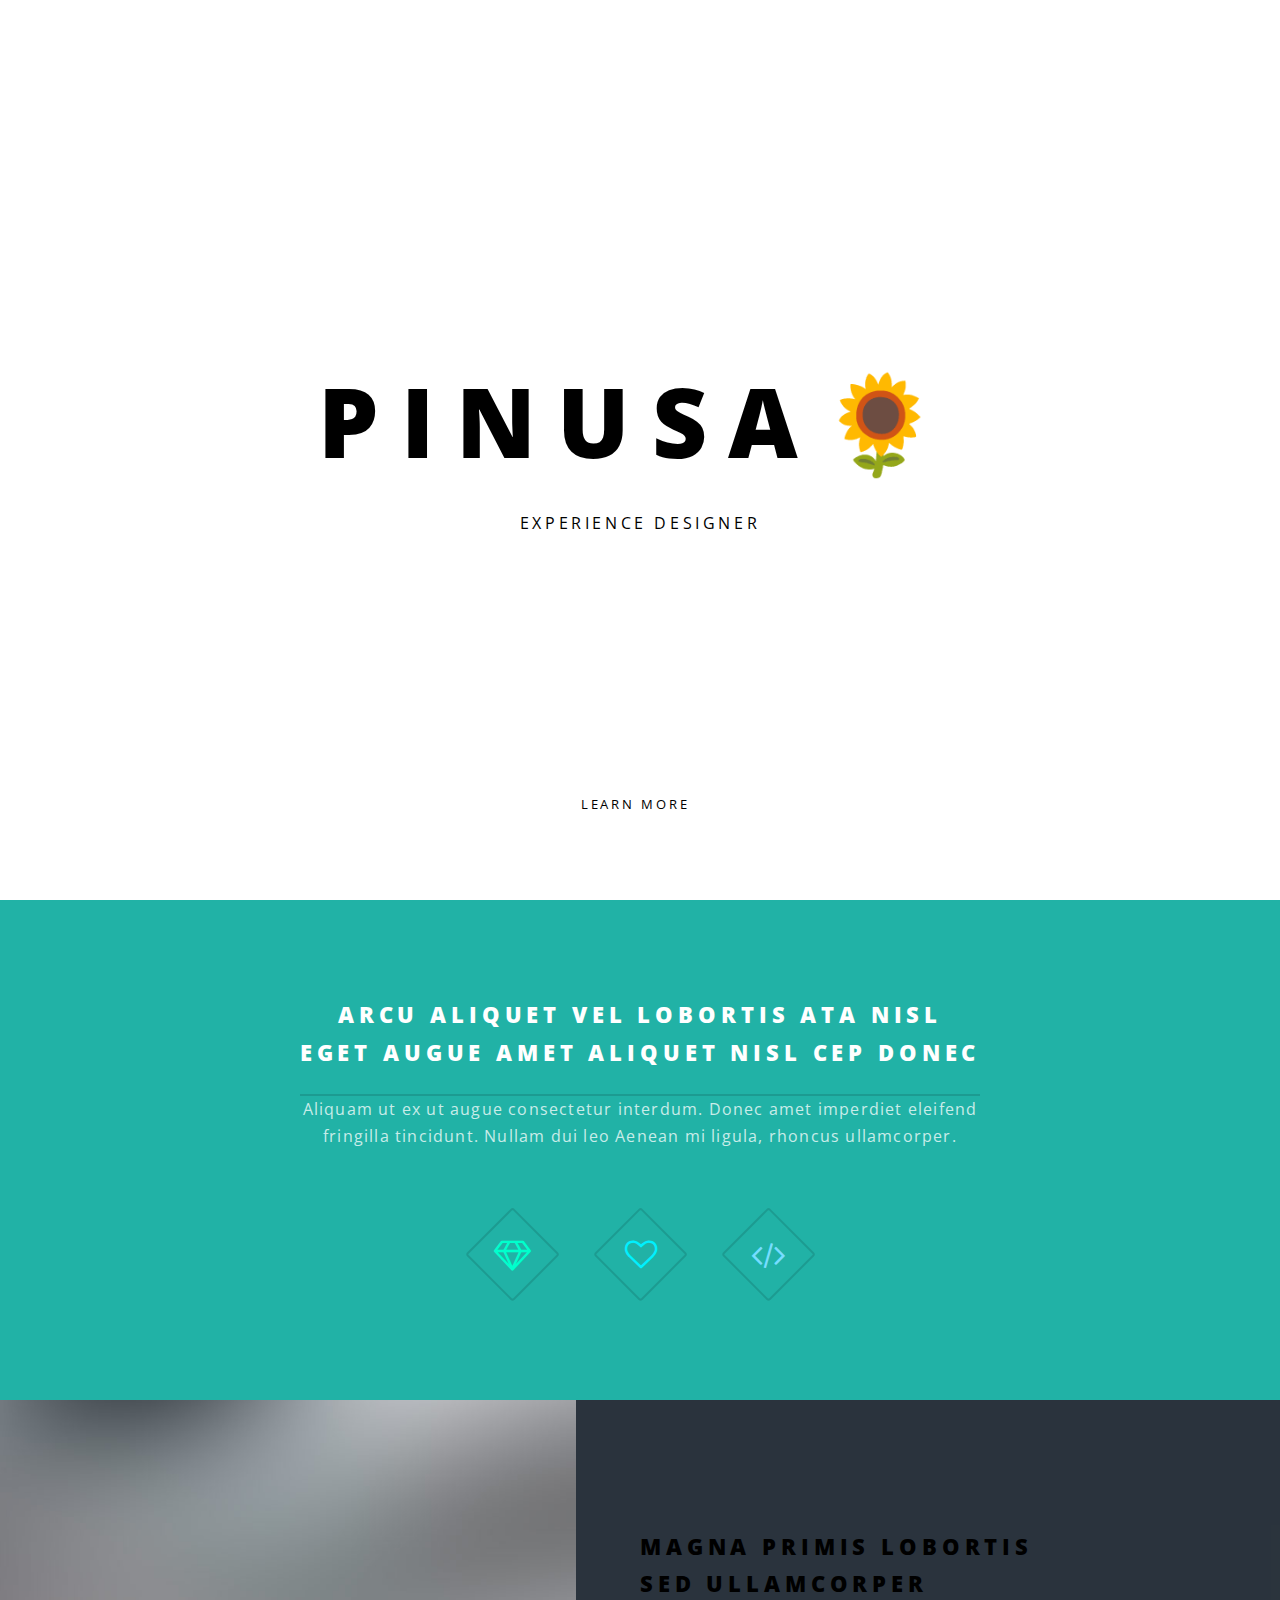
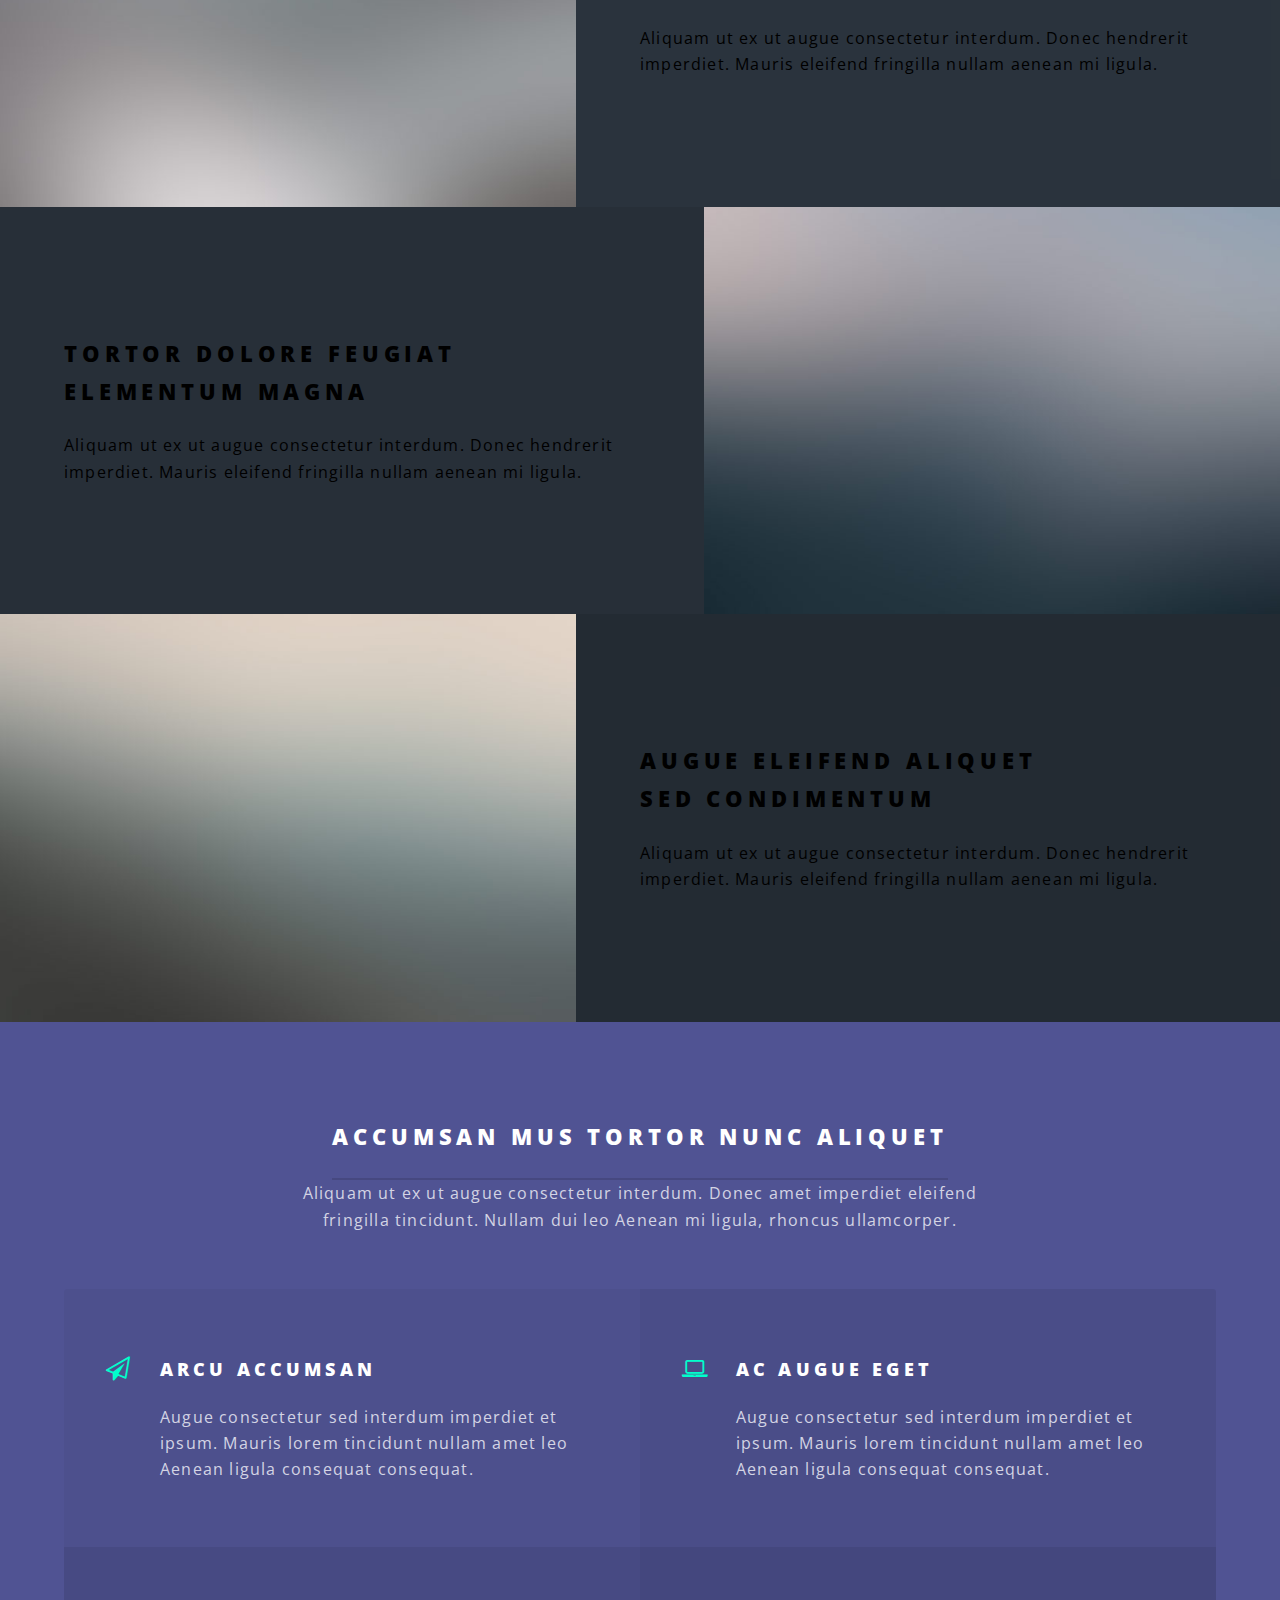
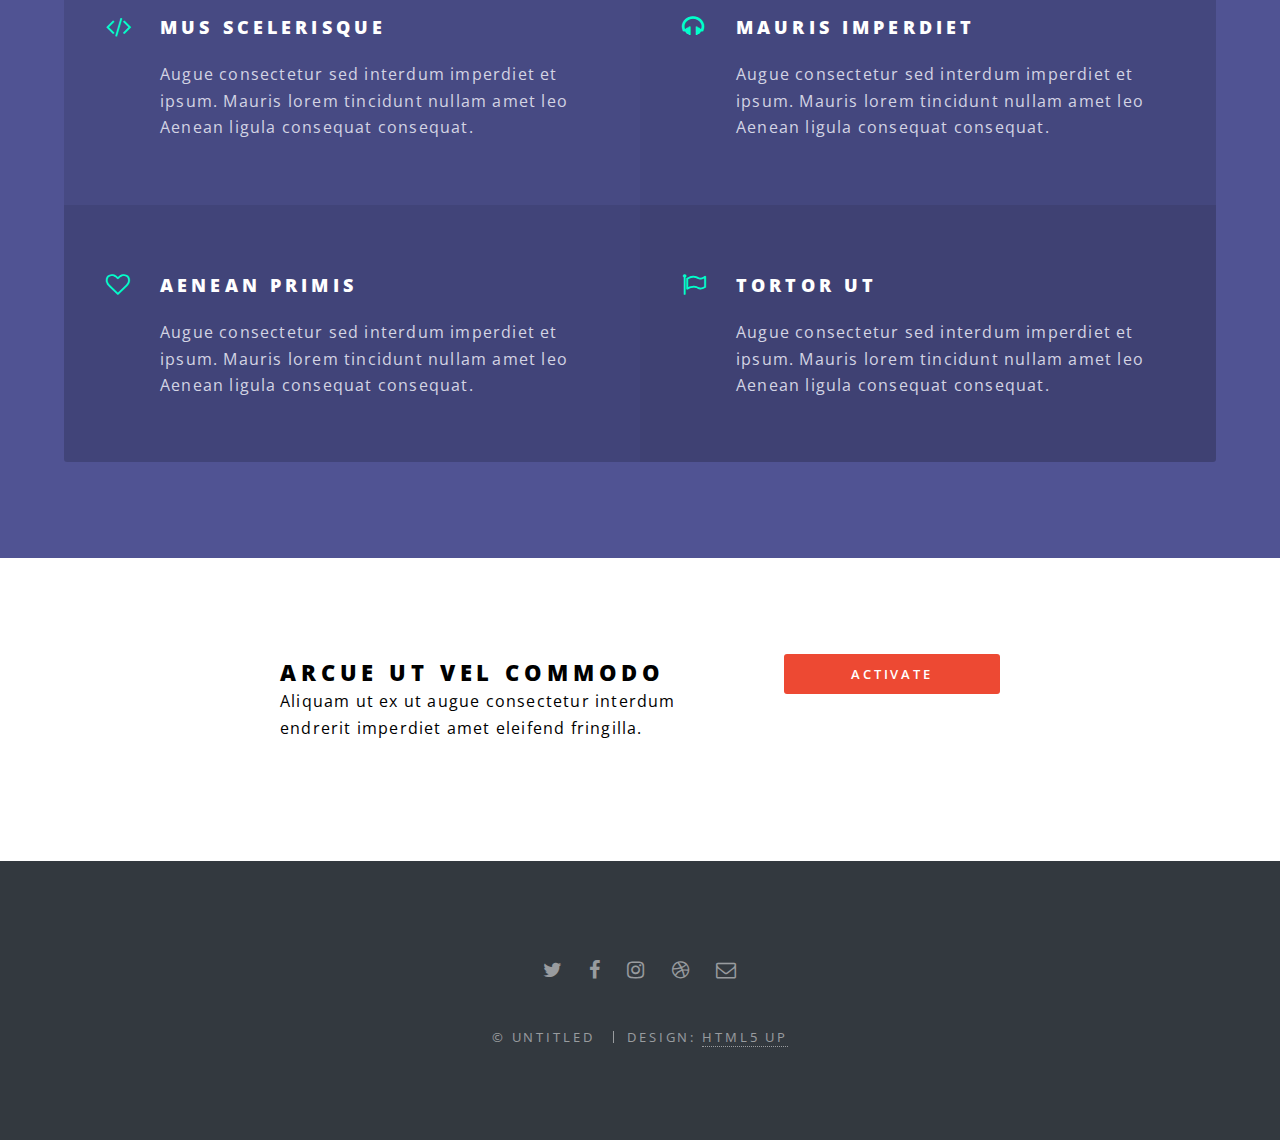
<file: index.html>
<!DOCTYPE html>
<!--
  Spectral by HTML5 UP




  html5up.net | @ajlkn




  Free for personal and commercial use under the CCA 3.0 license (html5up.net/license)
-->
<html>
  <head>
    <title>PINUSA🌻</title>
    <meta charset="utf-8" />
    <meta
      name="viewport"
      content="width=device-width, initial-scale=1, user-scalable=no"
    />
    <link rel="stylesheet" href="assets/css/main.css" />
    <noscript><link rel="stylesheet" href="assets/css/noscript.css"/></noscript>
  </head>
  <body class="landing is-preload">
    <!-- Page Wrapper -->
    <div id="page-wrapper">
      <!-- Header -->
      <header id="header" class="alt">
        <h1><a href="index.html">PINUSA🌻</a></h1>
        <nav id="nav">
          <ul>
            <li class="special">
              <a href="#menu" class="menuToggle"><span>Menu</span></a>
              <div id="menu">
                <ul>
                  <li><a href="index.html">Home</a></li>
                  <li><a href="generic.html">Generic</a></li>
                  <li><a href="elements.html">Elements</a></li>
                  <li><a href="#">Sign Up</a></li>
                  <li><a href="#">Log In</a></li>
                </ul>
              </div>
            </li>
          </ul>
        </nav>
      </header>

      <!-- Banner -->
      <section id="banner">
        <div class="inner">
          <h2>PINUSA🌻</h2>

          <p>Experience Designer<br /></p>
        </div>

        <a href="#one" class="more scrolly">Learn More</a>
      </section>

      <!-- One -->
      <section id="one" class="wrapper style1 special">
        <div class="inner">
          <header class="major">
            <h2>
              Arcu aliquet vel lobortis ata nisl<br />
              eget augue amet aliquet nisl cep donec
            </h2>
            <p>
              Aliquam ut ex ut augue consectetur interdum. Donec amet imperdiet
              eleifend<br />
              fringilla tincidunt. Nullam dui leo Aenean mi ligula, rhoncus
              ullamcorper.
            </p>
          </header>
          <ul class="icons major">
            <li>
              <span class="icon fa-diamond major style1"
                ><span class="label">Lorem</span></span
              >
            </li>
            <li>
              <span class="icon fa-heart-o major style2"
                ><span class="label">Ipsum</span></span
              >
            </li>
            <li>
              <span class="icon fa-code major style3"
                ><span class="label">Dolor</span></span
              >
            </li>
          </ul>
        </div>
      </section>

      <!-- Two -->
      <section id="two" class="wrapper alt style2">
        <section class="spotlight">
          <div class="image"><img src="images/pic01.jpg" alt="" /></div>
          <div class="content">
            <h2>
              Magna primis lobortis<br />
              sed ullamcorper
            </h2>
            <p>
              Aliquam ut ex ut augue consectetur interdum. Donec hendrerit
              imperdiet. Mauris eleifend fringilla nullam aenean mi ligula.
            </p>
          </div>
        </section>
        <section class="spotlight">
          <div class="image"><img src="images/pic02.jpg" alt="" /></div>
          <div class="content">
            <h2>
              Tortor dolore feugiat<br />
              elementum magna
            </h2>
            <p>
              Aliquam ut ex ut augue consectetur interdum. Donec hendrerit
              imperdiet. Mauris eleifend fringilla nullam aenean mi ligula.
            </p>
          </div>
        </section>
        <section class="spotlight">
          <div class="image"><img src="images/pic03.jpg" alt="" /></div>
          <div class="content">
            <h2>
              Augue eleifend aliquet<br />
              sed condimentum
            </h2>
            <p>
              Aliquam ut ex ut augue consectetur interdum. Donec hendrerit
              imperdiet. Mauris eleifend fringilla nullam aenean mi ligula.
            </p>
          </div>
        </section>
      </section>

      <!-- Three -->
      <section id="three" class="wrapper style3 special">
        <div class="inner">
          <header class="major">
            <h2>Accumsan mus tortor nunc aliquet</h2>
            <p>
              Aliquam ut ex ut augue consectetur interdum. Donec amet imperdiet
              eleifend<br />
              fringilla tincidunt. Nullam dui leo Aenean mi ligula, rhoncus
              ullamcorper.
            </p>
          </header>
          <ul class="features">
            <li class="icon fa-paper-plane-o">
              <h3>Arcu accumsan</h3>
              <p>
                Augue consectetur sed interdum imperdiet et ipsum. Mauris lorem
                tincidunt nullam amet leo Aenean ligula consequat consequat.
              </p>
            </li>
            <li class="icon fa-laptop">
              <h3>Ac Augue Eget</h3>
              <p>
                Augue consectetur sed interdum imperdiet et ipsum. Mauris lorem
                tincidunt nullam amet leo Aenean ligula consequat consequat.
              </p>
            </li>
            <li class="icon fa-code">
              <h3>Mus Scelerisque</h3>
              <p>
                Augue consectetur sed interdum imperdiet et ipsum. Mauris lorem
                tincidunt nullam amet leo Aenean ligula consequat consequat.
              </p>
            </li>
            <li class="icon fa-headphones">
              <h3>Mauris Imperdiet</h3>
              <p>
                Augue consectetur sed interdum imperdiet et ipsum. Mauris lorem
                tincidunt nullam amet leo Aenean ligula consequat consequat.
              </p>
            </li>
            <li class="icon fa-heart-o">
              <h3>Aenean Primis</h3>
              <p>
                Augue consectetur sed interdum imperdiet et ipsum. Mauris lorem
                tincidunt nullam amet leo Aenean ligula consequat consequat.
              </p>
            </li>
            <li class="icon fa-flag-o">
              <h3>Tortor Ut</h3>
              <p>
                Augue consectetur sed interdum imperdiet et ipsum. Mauris lorem
                tincidunt nullam amet leo Aenean ligula consequat consequat.
              </p>
            </li>
          </ul>
        </div>
      </section>

      <!-- CTA -->
      <section id="cta" class="wrapper style4">
        <div class="inner">
          <header>
            <h2>Arcue ut vel commodo</h2>
            <p>
              Aliquam ut ex ut augue consectetur interdum endrerit imperdiet
              amet eleifend fringilla.
            </p>
          </header>
          <ul class="actions stacked">
            <li><a href="#" class="button fit primary">Activate</a></li>
            <li><a href="#" class="button fit">Learn More</a></li>
          </ul>
        </div>
      </section>

      <!-- Footer -->
      <footer id="footer">
        <ul class="icons">
          <li>
            <a href="#" class="icon fa-twitter"
              ><span class="label">Twitter</span></a
            >
          </li>
          <li>
            <a href="#" class="icon fa-facebook"
              ><span class="label">Facebook</span></a
            >
          </li>
          <li>
            <a href="#" class="icon fa-instagram"
              ><span class="label">Instagram</span></a
            >
          </li>
          <li>
            <a href="#" class="icon fa-dribbble"
              ><span class="label">Dribbble</span></a
            >
          </li>
          <li>
            <a href="#" class="icon fa-envelope-o"
              ><span class="label">Email</span></a
            >
          </li>
        </ul>
        <ul class="copyright">
          <li>&copy; Untitled</li>
          <li>Design: <a href="http://html5up.net">HTML5 UP</a></li>
        </ul>
      </footer>
    </div>

    <!-- Scripts -->
    <script src="assets/js/jquery.min.js"></script>
    <script src="assets/js/jquery.scrollex.min.js"></script>
    <script src="assets/js/jquery.scrolly.min.js"></script>
    <script src="assets/js/browser.min.js"></script>
    <script src="assets/js/breakpoints.min.js"></script>
    <script src="assets/js/util.js"></script>
    <script src="assets/js/main.js"></script>
  </body>
</html>
</file>
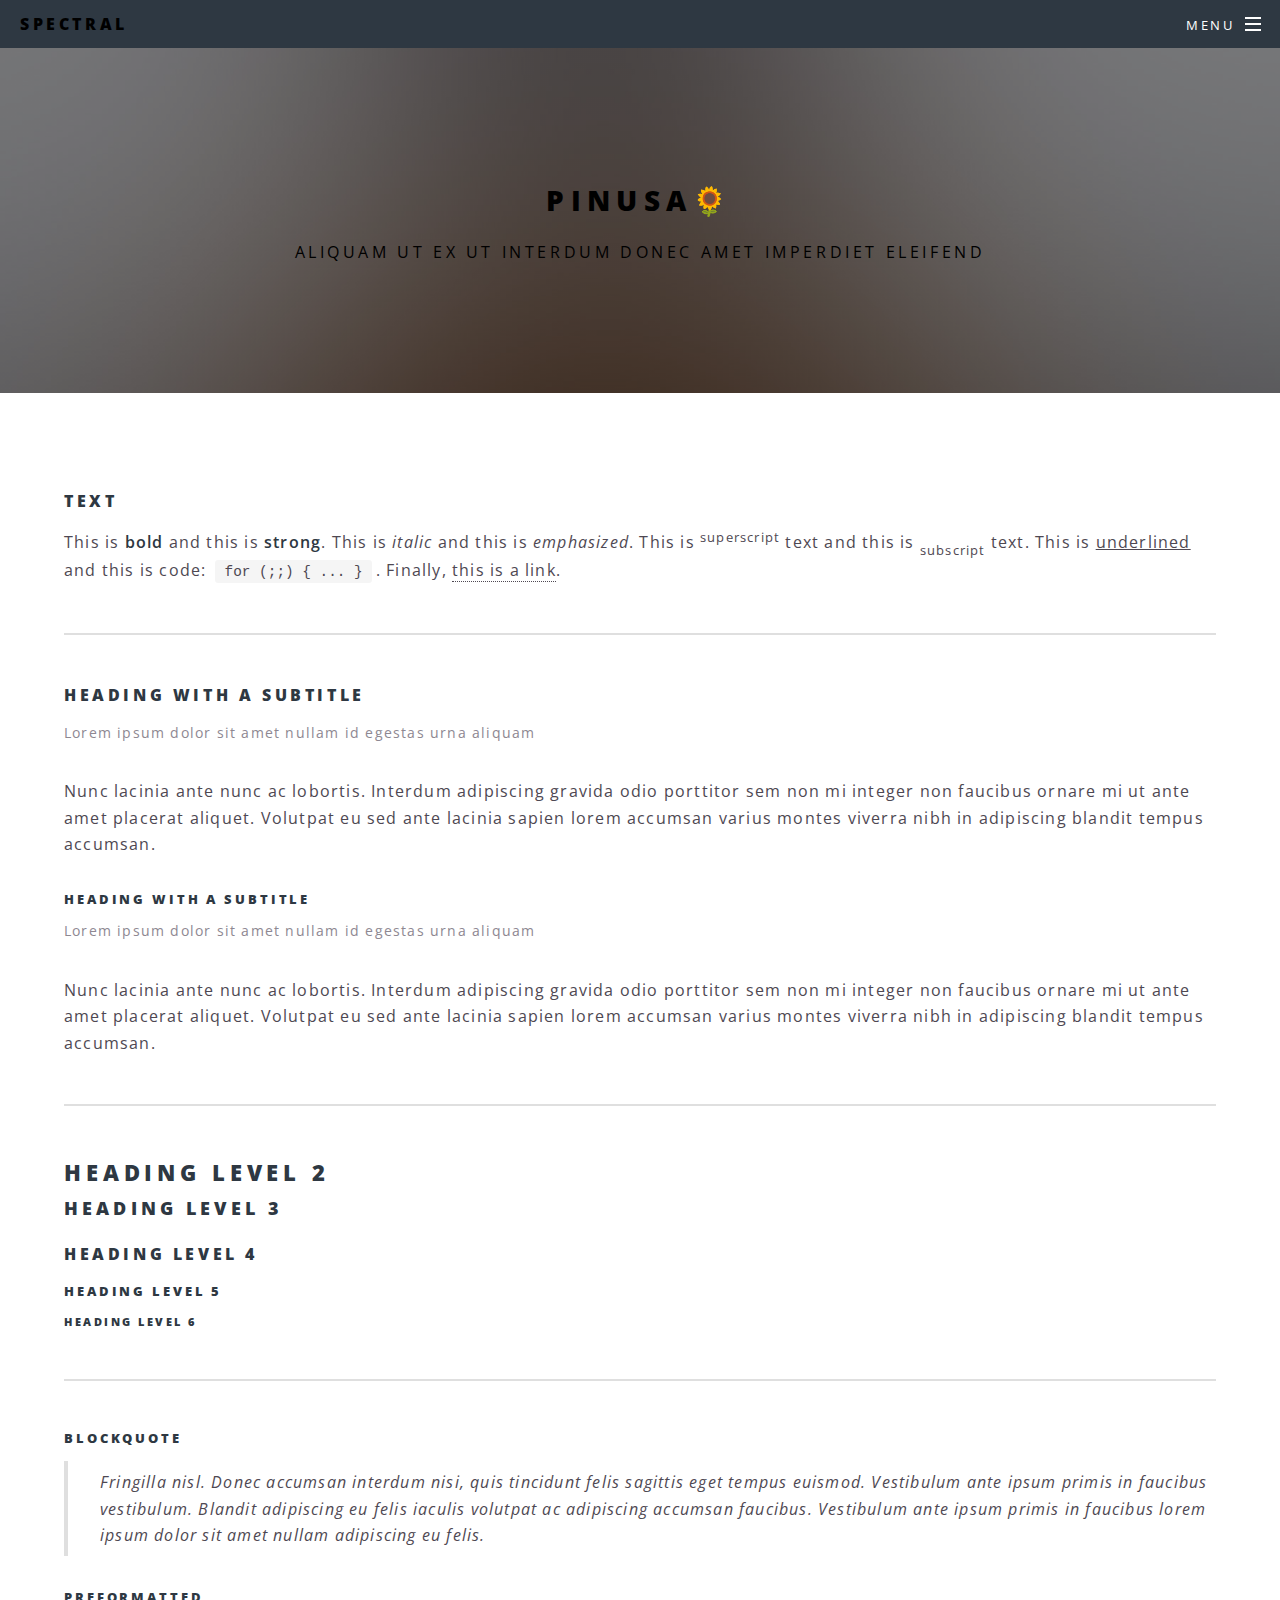
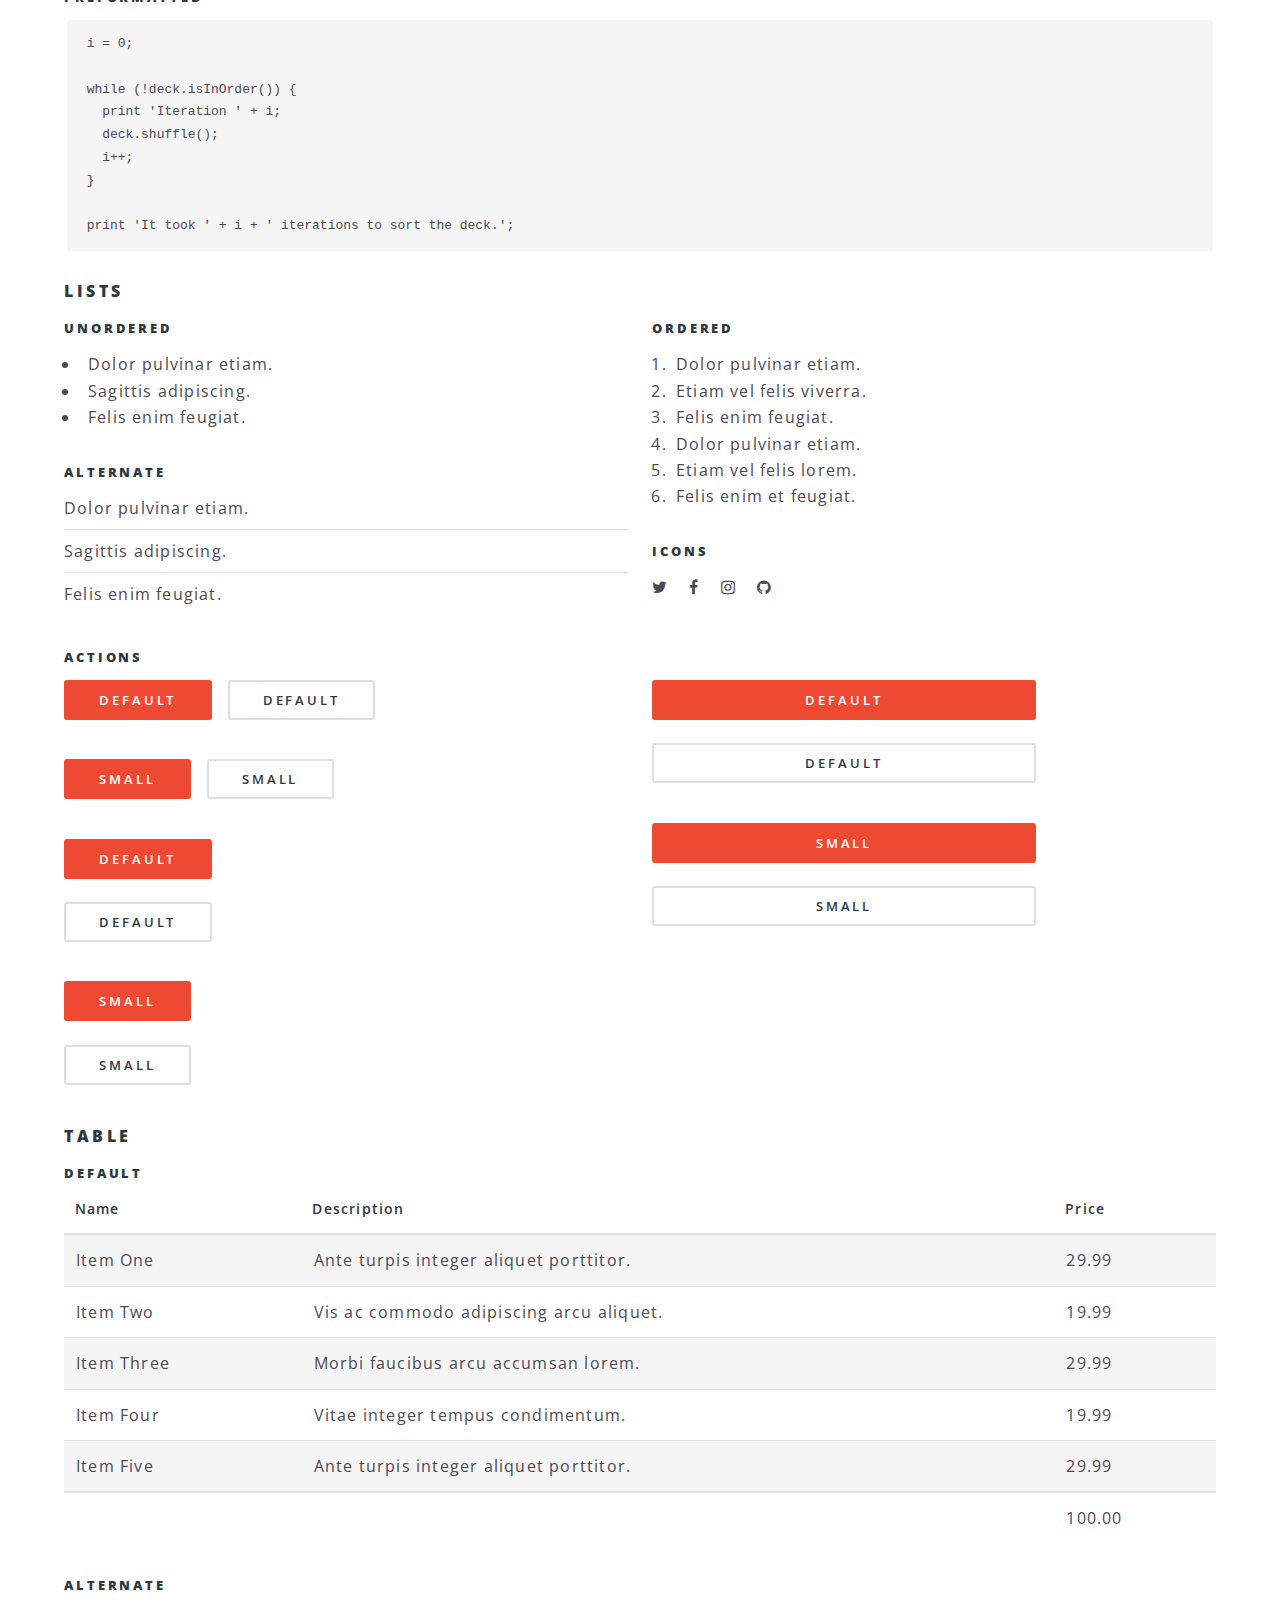
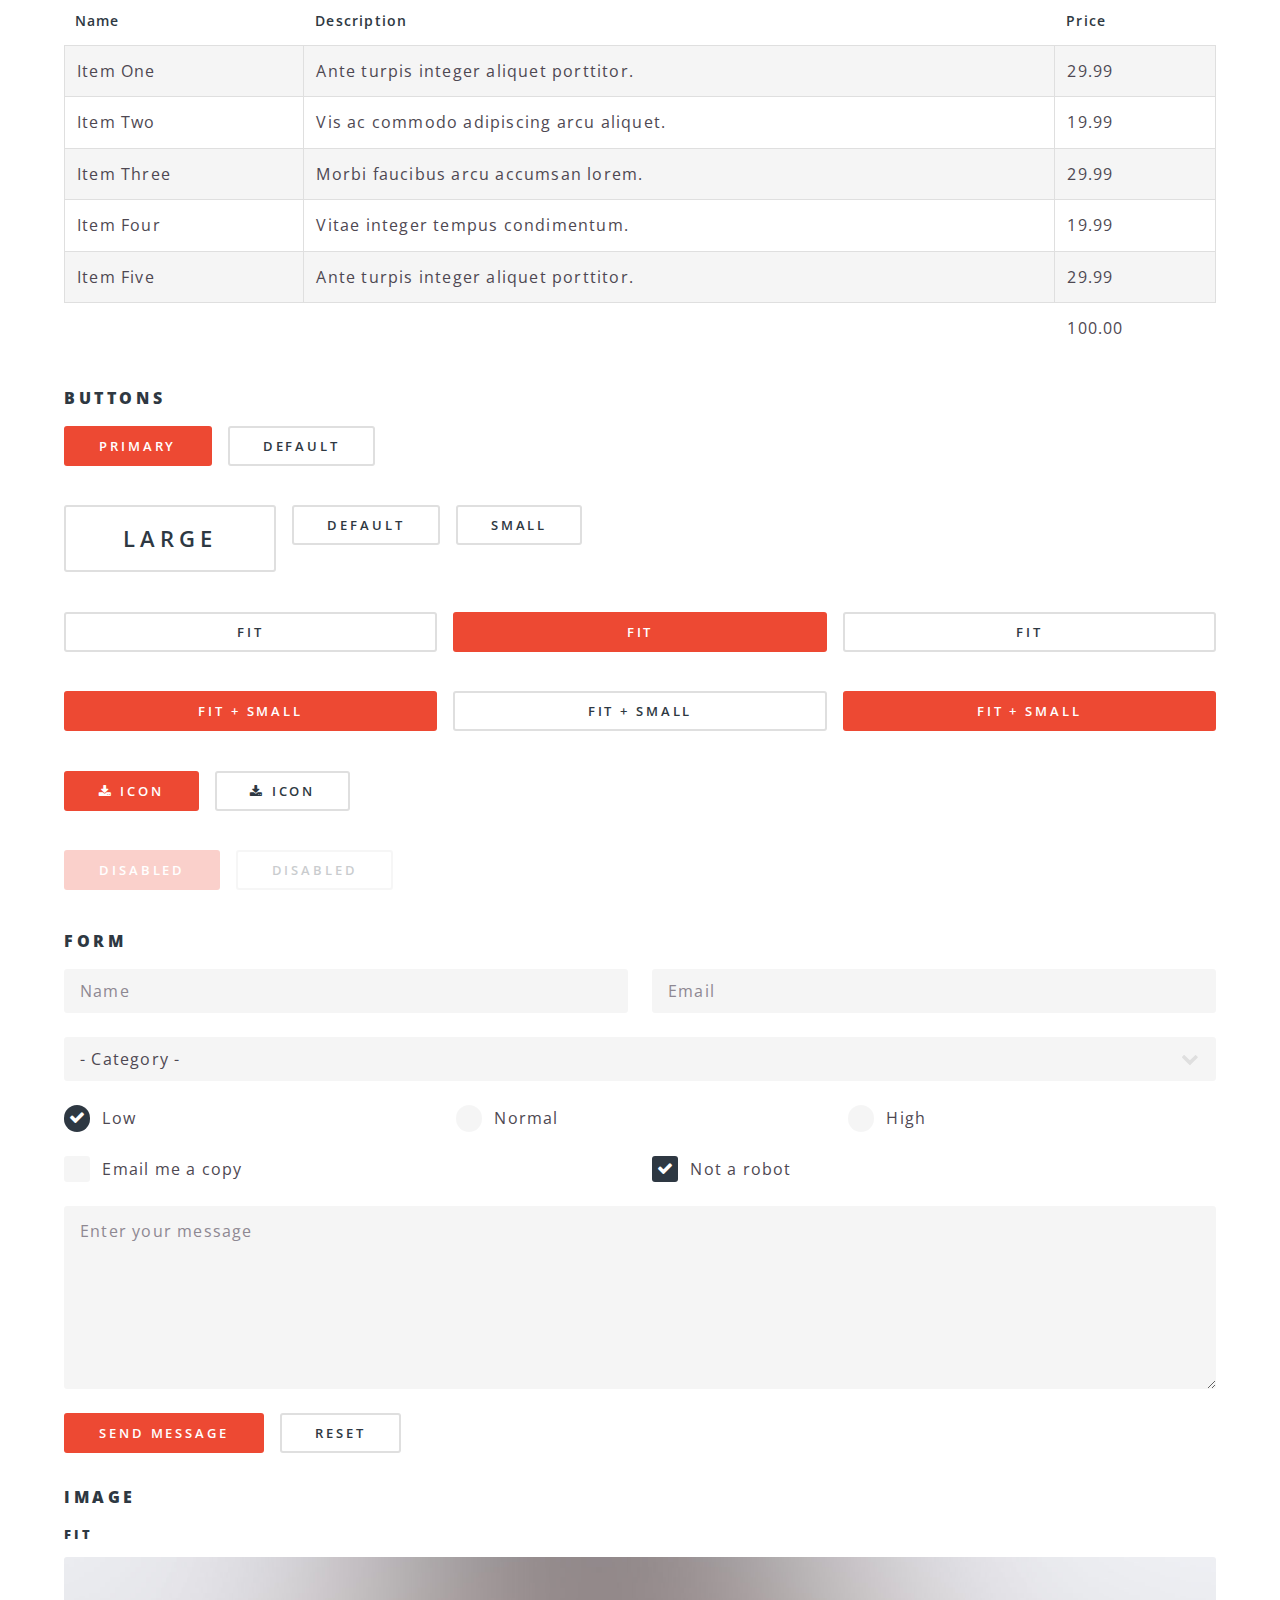
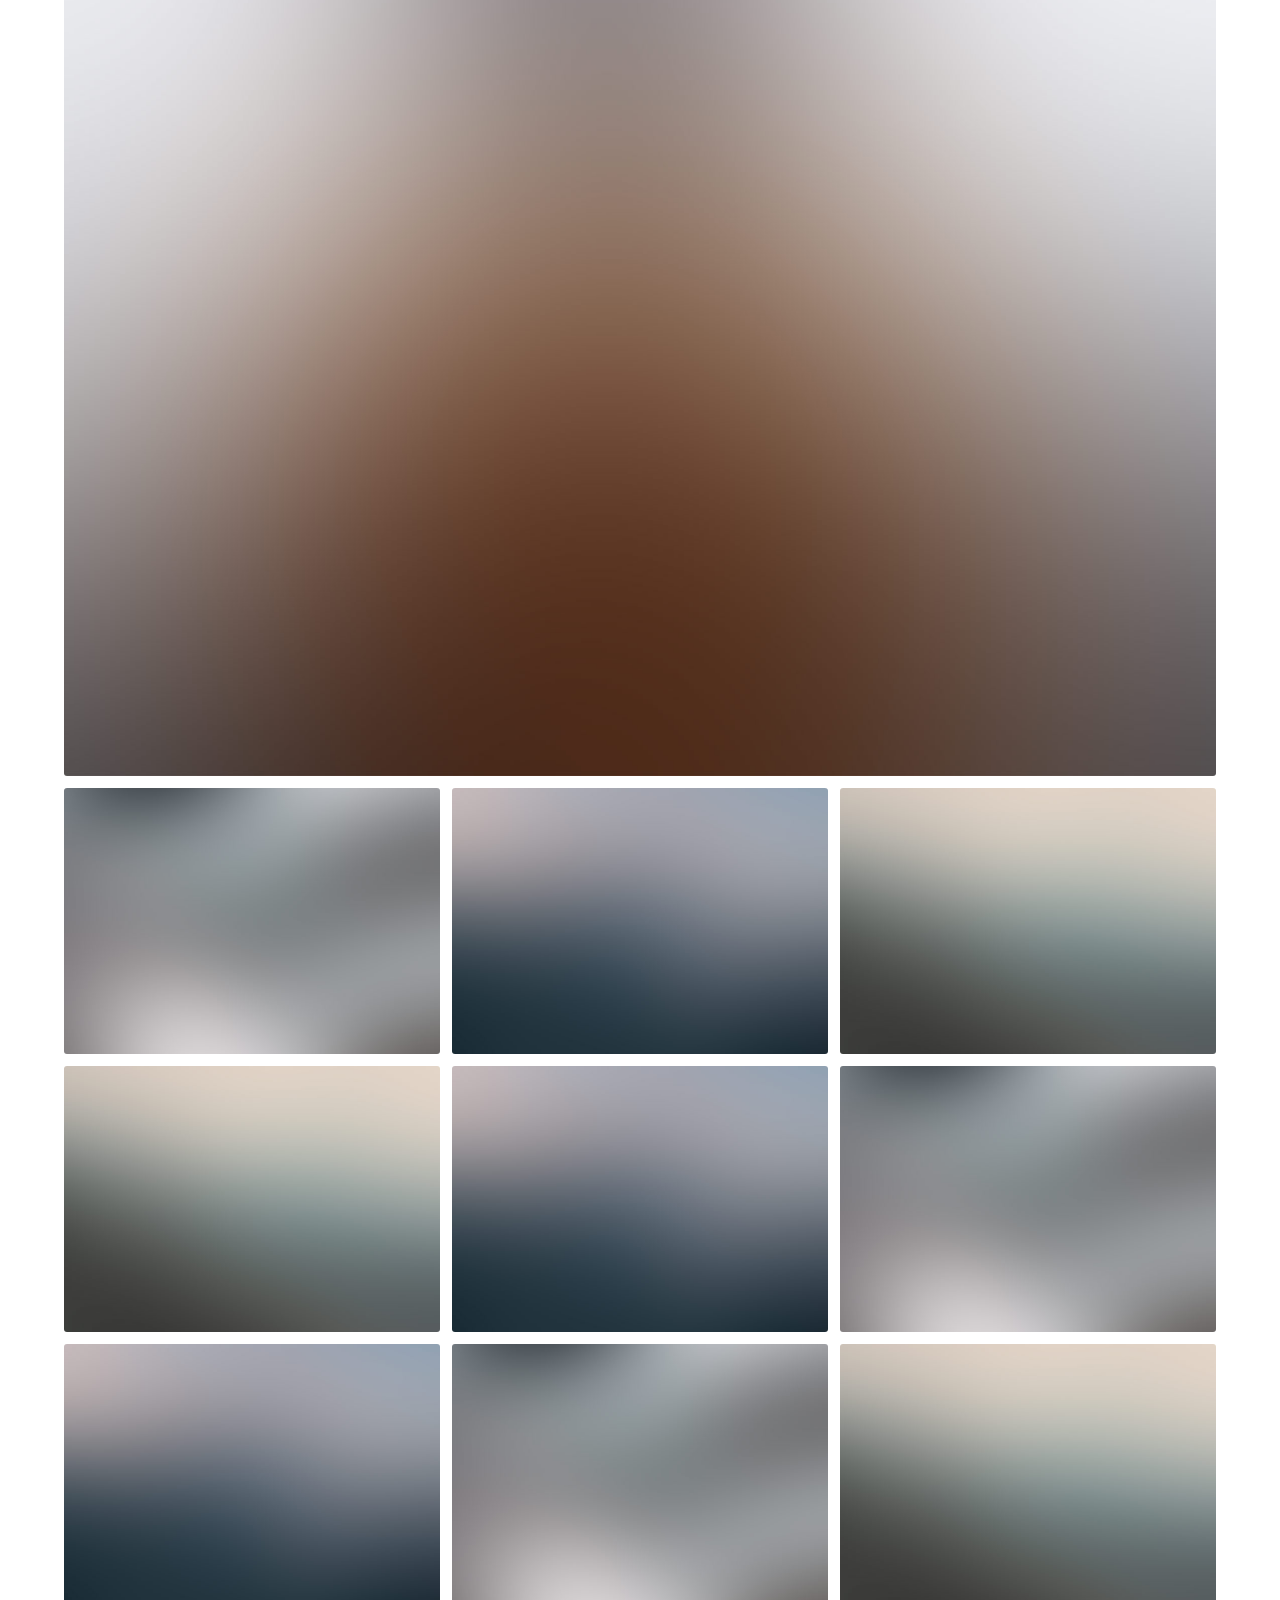
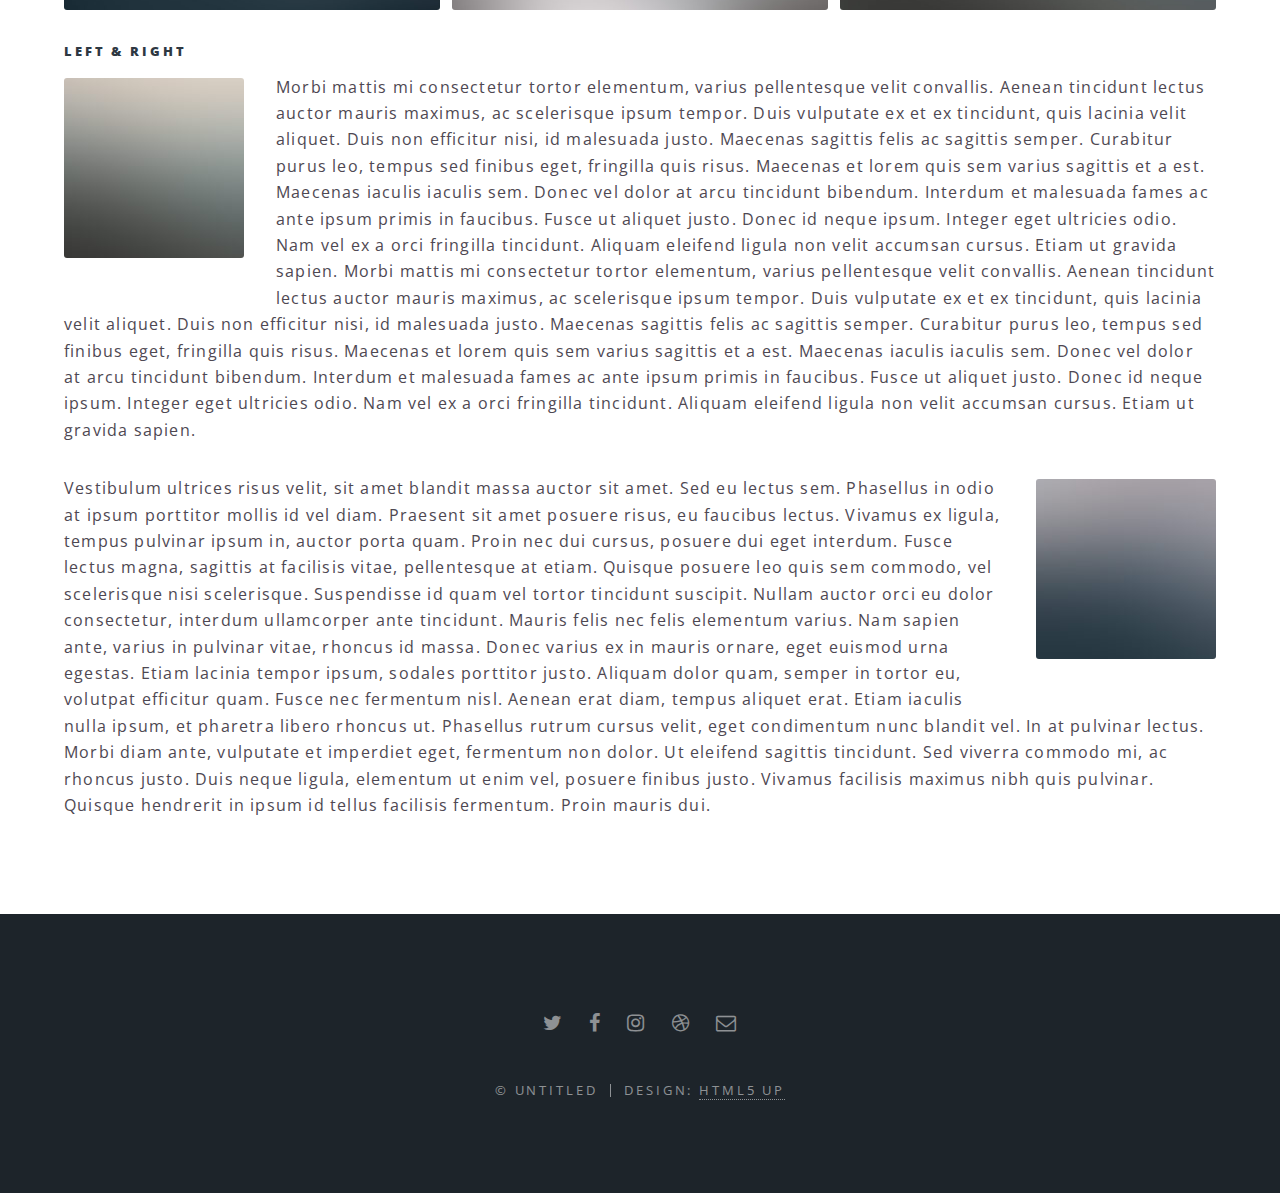
<file: elements.html>
<!DOCTYPE HTML>
<!--
	Spectral by HTML5 UP
	html5up.net | @ajlkn
	Free for personal and commercial use under the CCA 3.0 license (html5up.net/license)
-->
<html>
	<head>
		<title>PINUSA🌻</title>
		<meta charset="utf-8" />
		<meta name="viewport" content="width=device-width, initial-scale=1, user-scalable=no" />
		<link rel="stylesheet" href="assets/css/main.css" />
		<noscript><link rel="stylesheet" href="assets/css/noscript.css" /></noscript>
	</head>
	<body class="is-preload">

		<!-- Page Wrapper -->
			<div id="page-wrapper">

				<!-- Header -->
					<header id="header">
						<h1><a href="index.html">Spectral</a></h1>
						<nav id="nav">
							<ul>
								<li class="special">
									<a href="#menu" class="menuToggle"><span>Menu</span></a>
									<div id="menu">
										<ul>
											<li><a href="index.html">Home</a></li>
											<li><a href="generic.html">Generic</a></li>
											<li><a href="elements.html">Elements</a></li>
											<li><a href="#">Sign Up</a></li>
											<li><a href="#">Log In</a></li>
										</ul>
									</div>
								</li>
							</ul>
						</nav>
					</header>

				<!-- Main -->
					<article id="main">
						<header>
							<h2>PINUSA🌻</h2>
							<p>Aliquam ut ex ut interdum donec amet imperdiet eleifend</p>
						</header>
						<section class="wrapper style5">
							<div class="inner">

								<section>
									<h4>Text</h4>
									<p>This is <b>bold</b> and this is <strong>strong</strong>. This is <i>italic</i> and this is <em>emphasized</em>.
									This is <sup>superscript</sup> text and this is <sub>subscript</sub> text.
									This is <u>underlined</u> and this is code: <code>for (;;) { ... }</code>. Finally, <a href="#">this is a link</a>.</p>
									<hr />
									<header>
										<h4>Heading with a Subtitle</h4>
										<p>Lorem ipsum dolor sit amet nullam id egestas urna aliquam</p>
									</header>
									<p>Nunc lacinia ante nunc ac lobortis. Interdum adipiscing gravida odio porttitor sem non mi integer non faucibus ornare mi ut ante amet placerat aliquet. Volutpat eu sed ante lacinia sapien lorem accumsan varius montes viverra nibh in adipiscing blandit tempus accumsan.</p>
									<header>
										<h5>Heading with a Subtitle</h5>
										<p>Lorem ipsum dolor sit amet nullam id egestas urna aliquam</p>
									</header>
									<p>Nunc lacinia ante nunc ac lobortis. Interdum adipiscing gravida odio porttitor sem non mi integer non faucibus ornare mi ut ante amet placerat aliquet. Volutpat eu sed ante lacinia sapien lorem accumsan varius montes viverra nibh in adipiscing blandit tempus accumsan.</p>
									<hr />
									<h2>Heading Level 2</h2>
									<h3>Heading Level 3</h3>
									<h4>Heading Level 4</h4>
									<h5>Heading Level 5</h5>
									<h6>Heading Level 6</h6>
									<hr />
									<h5>Blockquote</h5>
									<blockquote>Fringilla nisl. Donec accumsan interdum nisi, quis tincidunt felis sagittis eget tempus euismod. Vestibulum ante ipsum primis in faucibus vestibulum. Blandit adipiscing eu felis iaculis volutpat ac adipiscing accumsan faucibus. Vestibulum ante ipsum primis in faucibus lorem ipsum dolor sit amet nullam adipiscing eu felis.</blockquote>
									<h5>Preformatted</h5>
									<pre><code>i = 0;

while (!deck.isInOrder()) {
  print 'Iteration ' + i;
  deck.shuffle();
  i++;
}

print 'It took ' + i + ' iterations to sort the deck.';</code></pre>
								</section>

								<section>
									<h4>Lists</h4>
									<div class="row">
										<div class="col-6 col-12-medium">
											<h5>Unordered</h5>
											<ul>
												<li>Dolor pulvinar etiam.</li>
												<li>Sagittis adipiscing.</li>
												<li>Felis enim feugiat.</li>
											</ul>
											<h5>Alternate</h5>
											<ul class="alt">
												<li>Dolor pulvinar etiam.</li>
												<li>Sagittis adipiscing.</li>
												<li>Felis enim feugiat.</li>
											</ul>
										</div>
										<div class="col-6 col-12-medium">
											<h5>Ordered</h5>
											<ol>
												<li>Dolor pulvinar etiam.</li>
												<li>Etiam vel felis viverra.</li>
												<li>Felis enim feugiat.</li>
												<li>Dolor pulvinar etiam.</li>
												<li>Etiam vel felis lorem.</li>
												<li>Felis enim et feugiat.</li>
											</ol>
											<h5>Icons</h5>
											<ul class="icons">
												<li><a href="#" class="icon fa-twitter"><span class="label">Twitter</span></a></li>
												<li><a href="#" class="icon fa-facebook"><span class="label">Facebook</span></a></li>
												<li><a href="#" class="icon fa-instagram"><span class="label">Instagram</span></a></li>
												<li><a href="#" class="icon fa-github"><span class="label">Github</span></a></li>
											</ul>
										</div>
									</div>
									<h5>Actions</h5>
									<div class="row">
										<div class="col-6 col-12-medium">
											<ul class="actions">
												<li><a href="#" class="button primary">Default</a></li>
												<li><a href="#" class="button">Default</a></li>
											</ul>
											<ul class="actions small">
												<li><a href="#" class="button primary small">Small</a></li>
												<li><a href="#" class="button small">Small</a></li>
											</ul>
											<ul class="actions stacked">
												<li><a href="#" class="button primary">Default</a></li>
												<li><a href="#" class="button">Default</a></li>
											</ul>
											<ul class="actions stacked">
												<li><a href="#" class="button primary small">Small</a></li>
												<li><a href="#" class="button small">Small</a></li>
											</ul>
										</div>
										<div class="col-6 col-12-medium">
											<ul class="actions stacked">
												<li><a href="#" class="button primary fit">Default</a></li>
												<li><a href="#" class="button fit">Default</a></li>
											</ul>
											<ul class="actions stacked">
												<li><a href="#" class="button primary small fit">Small</a></li>
												<li><a href="#" class="button small fit">Small</a></li>
											</ul>
										</div>
									</div>
								</section>

								<section>
									<h4>Table</h4>
									<h5>Default</h5>
									<div class="table-wrapper">
										<table>
											<thead>
												<tr>
													<th>Name</th>
													<th>Description</th>
													<th>Price</th>
												</tr>
											</thead>
											<tbody>
												<tr>
													<td>Item One</td>
													<td>Ante turpis integer aliquet porttitor.</td>
													<td>29.99</td>
												</tr>
												<tr>
													<td>Item Two</td>
													<td>Vis ac commodo adipiscing arcu aliquet.</td>
													<td>19.99</td>
												</tr>
												<tr>
													<td>Item Three</td>
													<td> Morbi faucibus arcu accumsan lorem.</td>
													<td>29.99</td>
												</tr>
												<tr>
													<td>Item Four</td>
													<td>Vitae integer tempus condimentum.</td>
													<td>19.99</td>
												</tr>
												<tr>
													<td>Item Five</td>
													<td>Ante turpis integer aliquet porttitor.</td>
													<td>29.99</td>
												</tr>
											</tbody>
											<tfoot>
												<tr>
													<td colspan="2"></td>
													<td>100.00</td>
												</tr>
											</tfoot>
										</table>
									</div>

									<h5>Alternate</h5>
									<div class="table-wrapper">
										<table class="alt">
											<thead>
												<tr>
													<th>Name</th>
													<th>Description</th>
													<th>Price</th>
												</tr>
											</thead>
											<tbody>
												<tr>
													<td>Item One</td>
													<td>Ante turpis integer aliquet porttitor.</td>
													<td>29.99</td>
												</tr>
												<tr>
													<td>Item Two</td>
													<td>Vis ac commodo adipiscing arcu aliquet.</td>
													<td>19.99</td>
												</tr>
												<tr>
													<td>Item Three</td>
													<td> Morbi faucibus arcu accumsan lorem.</td>
													<td>29.99</td>
												</tr>
												<tr>
													<td>Item Four</td>
													<td>Vitae integer tempus condimentum.</td>
													<td>19.99</td>
												</tr>
												<tr>
													<td>Item Five</td>
													<td>Ante turpis integer aliquet porttitor.</td>
													<td>29.99</td>
												</tr>
											</tbody>
											<tfoot>
												<tr>
													<td colspan="2"></td>
													<td>100.00</td>
												</tr>
											</tfoot>
										</table>
									</div>
								</section>

								<section>
									<h4>Buttons</h4>
									<ul class="actions">
										<li><a href="#" class="button primary">Primary</a></li>
										<li><a href="#" class="button">Default</a></li>
									</ul>
									<ul class="actions">
										<li><a href="#" class="button large">Large</a></li>
										<li><a href="#" class="button">Default</a></li>
										<li><a href="#" class="button small">Small</a></li>
									</ul>
									<ul class="actions fit">
										<li><a href="#" class="button fit">Fit</a></li>
										<li><a href="#" class="button primary fit">Fit</a></li>
										<li><a href="#" class="button fit">Fit</a></li>
									</ul>
									<ul class="actions fit small">
										<li><a href="#" class="button primary fit small">Fit + Small</a></li>
										<li><a href="#" class="button fit small">Fit + Small</a></li>
										<li><a href="#" class="button primary fit small">Fit + Small</a></li>
									</ul>
									<ul class="actions">
										<li><a href="#" class="button primary icon fa-download">Icon</a></li>
										<li><a href="#" class="button icon fa-download">Icon</a></li>
									</ul>
									<ul class="actions">
										<li><span class="button primary disabled">Disabled</span></li>
										<li><span class="button disabled">Disabled</span></li>
									</ul>
								</section>

								<section>
									<h4>Form</h4>
									<form method="post" action="#">
										<div class="row gtr-uniform">
											<div class="col-6 col-12-xsmall">
												<input type="text" name="demo-name" id="demo-name" value="" placeholder="Name" />
											</div>
											<div class="col-6 col-12-xsmall">
												<input type="email" name="demo-email" id="demo-email" value="" placeholder="Email" />
											</div>
											<div class="col-12">
												<select name="demo-category" id="demo-category">
													<option value="">- Category -</option>
													<option value="1">Manufacturing</option>
													<option value="1">Shipping</option>
													<option value="1">Administration</option>
													<option value="1">Human Resources</option>
												</select>
											</div>
											<div class="col-4 col-12-small">
												<input type="radio" id="demo-priority-low" name="demo-priority" checked>
												<label for="demo-priority-low">Low</label>
											</div>
											<div class="col-4 col-12-small">
												<input type="radio" id="demo-priority-normal" name="demo-priority">
												<label for="demo-priority-normal">Normal</label>
											</div>
											<div class="col-4 col-12-small">
												<input type="radio" id="demo-priority-high" name="demo-priority">
												<label for="demo-priority-high">High</label>
											</div>
											<div class="col-6 col-12-small">
												<input type="checkbox" id="demo-copy" name="demo-copy">
												<label for="demo-copy">Email me a copy</label>
											</div>
											<div class="col-6 col-12-small">
												<input type="checkbox" id="demo-human" name="demo-human" checked>
												<label for="demo-human">Not a robot</label>
											</div>
											<div class="col-12">
												<textarea name="demo-message" id="demo-message" placeholder="Enter your message" rows="6"></textarea>
											</div>
											<div class="col-12">
												<ul class="actions">
													<li><input type="submit" value="Send Message" class="primary" /></li>
													<li><input type="reset" value="Reset" /></li>
												</ul>
											</div>
										</div>
									</form>
								</section>

								<section>
									<h4>Image</h4>
									<h5>Fit</h5>
									<div class="box alt">
										<div class="row gtr-50 gtr-uniform">
											<div class="col-12"><span class="image fit"><img src="images/banner.jpg" alt="" /></span></div>
											<div class="col-4"><span class="image fit"><img src="images/pic01.jpg" alt="" /></span></div>
											<div class="col-4"><span class="image fit"><img src="images/pic02.jpg" alt="" /></span></div>
											<div class="col-4"><span class="image fit"><img src="images/pic03.jpg" alt="" /></span></div>
											<div class="col-4"><span class="image fit"><img src="images/pic03.jpg" alt="" /></span></div>
											<div class="col-4"><span class="image fit"><img src="images/pic02.jpg" alt="" /></span></div>
											<div class="col-4"><span class="image fit"><img src="images/pic01.jpg" alt="" /></span></div>
											<div class="col-4"><span class="image fit"><img src="images/pic02.jpg" alt="" /></span></div>
											<div class="col-4"><span class="image fit"><img src="images/pic01.jpg" alt="" /></span></div>
											<div class="col-4"><span class="image fit"><img src="images/pic03.jpg" alt="" /></span></div>
										</div>
									</div>
									<h5>Left &amp; Right</h5>
									<p><span class="image left"><img src="images/pic04.jpg" alt="" /></span>Morbi mattis mi consectetur tortor elementum, varius pellentesque velit convallis. Aenean tincidunt lectus auctor mauris maximus, ac scelerisque ipsum tempor. Duis vulputate ex et ex tincidunt, quis lacinia velit aliquet. Duis non efficitur nisi, id malesuada justo. Maecenas sagittis felis ac sagittis semper. Curabitur purus leo, tempus sed finibus eget, fringilla quis risus. Maecenas et lorem quis sem varius sagittis et a est. Maecenas iaculis iaculis sem. Donec vel dolor at arcu tincidunt bibendum. Interdum et malesuada fames ac ante ipsum primis in faucibus. Fusce ut aliquet justo. Donec id neque ipsum. Integer eget ultricies odio. Nam vel ex a orci fringilla tincidunt. Aliquam eleifend ligula non velit accumsan cursus. Etiam ut gravida sapien. Morbi mattis mi consectetur tortor elementum, varius pellentesque velit convallis. Aenean tincidunt lectus auctor mauris maximus, ac scelerisque ipsum tempor. Duis vulputate ex et ex tincidunt, quis lacinia velit aliquet. Duis non efficitur nisi, id malesuada justo. Maecenas sagittis felis ac sagittis semper. Curabitur purus leo, tempus sed finibus eget, fringilla quis risus. Maecenas et lorem quis sem varius sagittis et a est. Maecenas iaculis iaculis sem. Donec vel dolor at arcu tincidunt bibendum. Interdum et malesuada fames ac ante ipsum primis in faucibus. Fusce ut aliquet justo. Donec id neque ipsum. Integer eget ultricies odio. Nam vel ex a orci fringilla tincidunt. Aliquam eleifend ligula non velit accumsan cursus. Etiam ut gravida sapien.</p>
									<p><span class="image right"><img src="images/pic05.jpg" alt="" /></span>Vestibulum ultrices risus velit, sit amet blandit massa auctor sit amet. Sed eu lectus sem. Phasellus in odio at ipsum porttitor mollis id vel diam. Praesent sit amet posuere risus, eu faucibus lectus. Vivamus ex ligula, tempus pulvinar ipsum in, auctor porta quam. Proin nec dui cursus, posuere dui eget interdum. Fusce lectus magna, sagittis at facilisis vitae, pellentesque at etiam. Quisque posuere leo quis sem commodo, vel scelerisque nisi scelerisque. Suspendisse id quam vel tortor tincidunt suscipit. Nullam auctor orci eu dolor consectetur, interdum ullamcorper ante tincidunt. Mauris felis nec felis elementum varius. Nam sapien ante, varius in pulvinar vitae, rhoncus id massa. Donec varius ex in mauris ornare, eget euismod urna egestas. Etiam lacinia tempor ipsum, sodales porttitor justo. Aliquam dolor quam, semper in tortor eu, volutpat efficitur quam. Fusce nec fermentum nisl. Aenean erat diam, tempus aliquet erat. Etiam iaculis nulla ipsum, et pharetra libero rhoncus ut. Phasellus rutrum cursus velit, eget condimentum nunc blandit vel. In at pulvinar lectus. Morbi diam ante, vulputate et imperdiet eget, fermentum non dolor. Ut eleifend sagittis tincidunt. Sed viverra commodo mi, ac rhoncus justo. Duis neque ligula, elementum ut enim vel, posuere finibus justo. Vivamus facilisis maximus nibh quis pulvinar. Quisque hendrerit in ipsum id tellus facilisis fermentum. Proin mauris dui.</p>
								</section>

							</div>
						</section>
					</article>

				<!-- Footer -->
					<footer id="footer">
						<ul class="icons">
							<li><a href="#" class="icon fa-twitter"><span class="label">Twitter</span></a></li>
							<li><a href="#" class="icon fa-facebook"><span class="label">Facebook</span></a></li>
							<li><a href="#" class="icon fa-instagram"><span class="label">Instagram</span></a></li>
							<li><a href="#" class="icon fa-dribbble"><span class="label">Dribbble</span></a></li>
							<li><a href="#" class="icon fa-envelope-o"><span class="label">Email</span></a></li>
						</ul>
						<ul class="copyright">
							<li>&copy; Untitled</li><li>Design: <a href="http://html5up.net">HTML5 UP</a></li>
						</ul>
					</footer>

			</div>

		<!-- Scripts -->
			<script src="assets/js/jquery.min.js"></script>
			<script src="assets/js/jquery.scrollex.min.js"></script>
			<script src="assets/js/jquery.scrolly.min.js"></script>
			<script src="assets/js/browser.min.js"></script>
			<script src="assets/js/breakpoints.min.js"></script>
			<script src="assets/js/util.js"></script>
			<script src="assets/js/main.js"></script>

	</body>
</html>
</file>
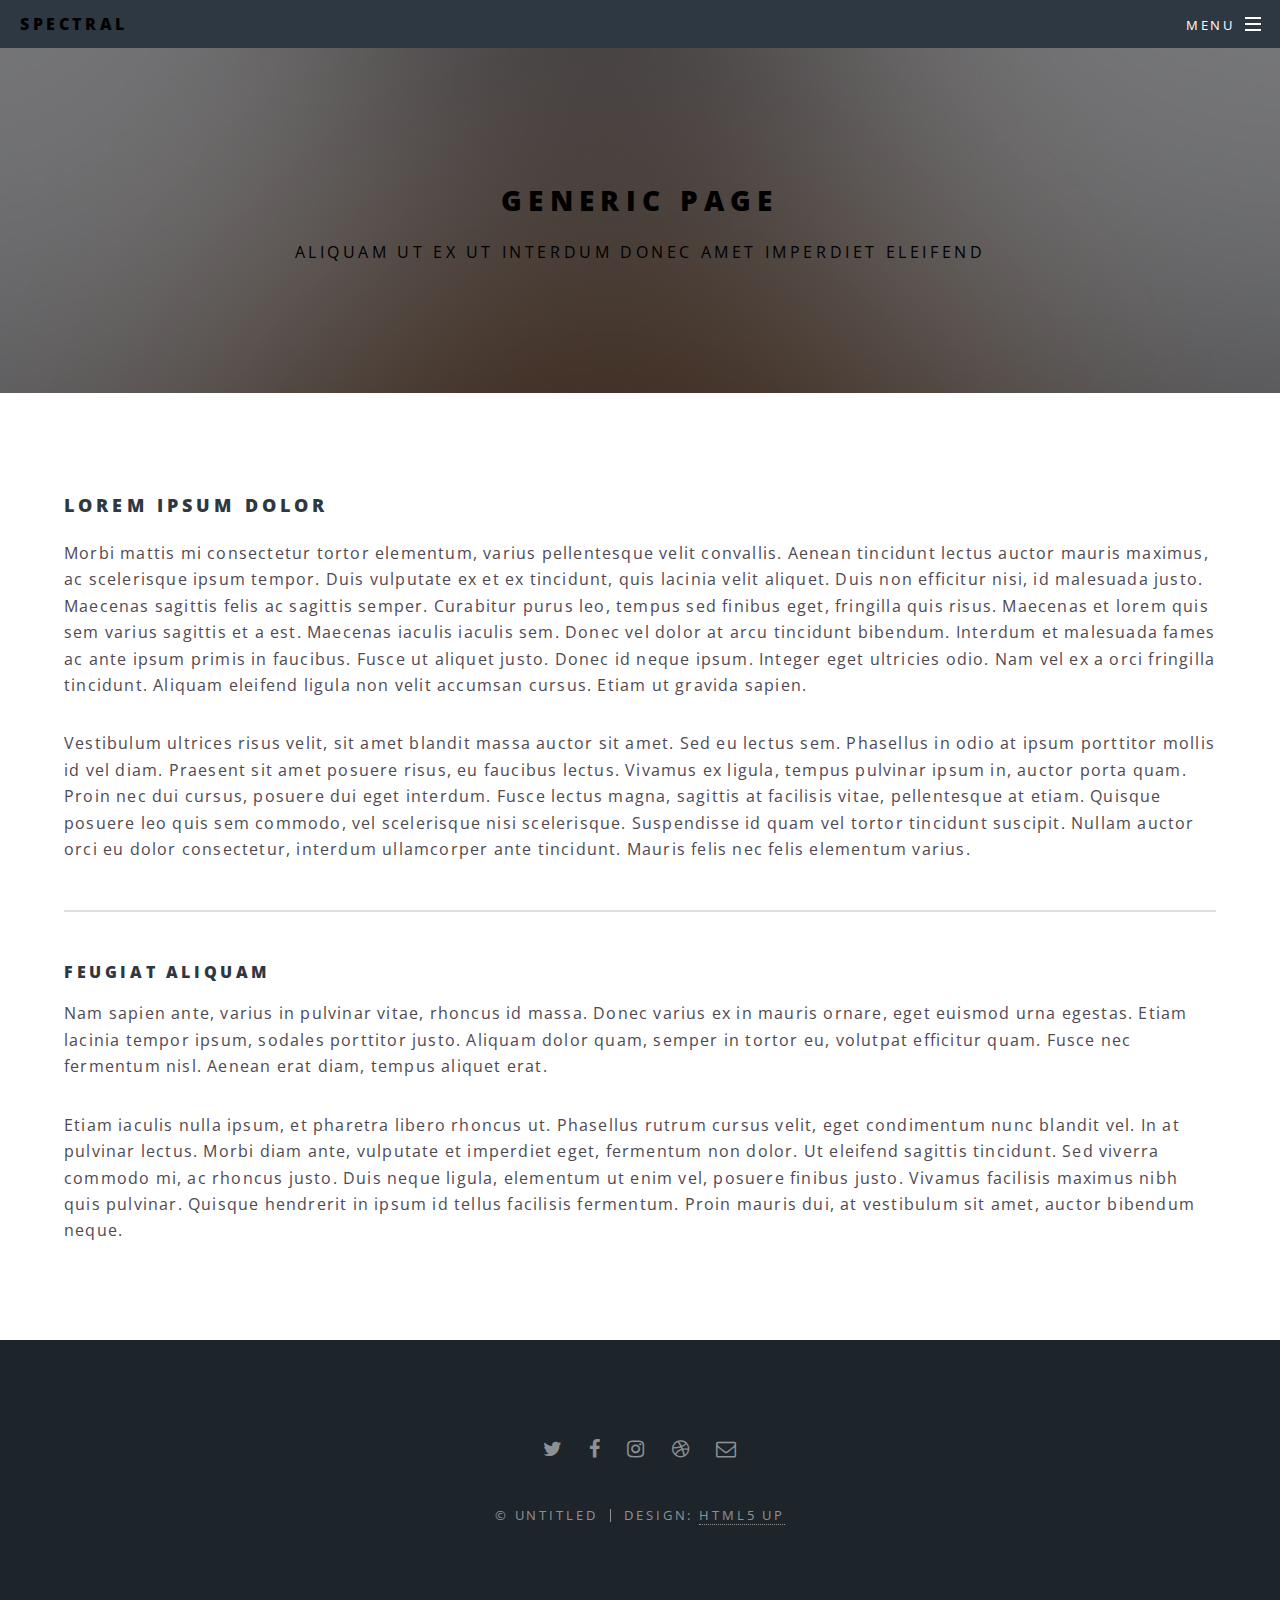
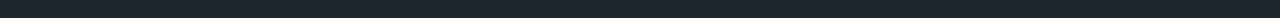
<file: generic.html>
<!DOCTYPE HTML>
<!--
	Spectral by HTML5 UP
	html5up.net | @ajlkn
	Free for personal and commercial use under the CCA 3.0 license (html5up.net/license)
-->
<html>
	<head>
		<title>Generic - Spectral by HTML5 UP</title>
		<meta charset="utf-8" />
		<meta name="viewport" content="width=device-width, initial-scale=1, user-scalable=no" />
		<link rel="stylesheet" href="assets/css/main.css" />
		<noscript><link rel="stylesheet" href="assets/css/noscript.css" /></noscript>
	</head>
	<body class="is-preload">

		<!-- Page Wrapper -->
			<div id="page-wrapper">

				<!-- Header -->
					<header id="header">
						<h1><a href="index.html">Spectral</a></h1>
						<nav id="nav">
							<ul>
								<li class="special">
									<a href="#menu" class="menuToggle"><span>Menu</span></a>
									<div id="menu">
										<ul>
											<li><a href="index.html">Home</a></li>
											<li><a href="generic.html">Generic</a></li>
											<li><a href="elements.html">Elements</a></li>
											<li><a href="#">Sign Up</a></li>
											<li><a href="#">Log In</a></li>
										</ul>
									</div>
								</li>
							</ul>
						</nav>
					</header>

				<!-- Main -->
					<article id="main">
						<header>
							<h2>Generic Page</h2>
							<p>Aliquam ut ex ut interdum donec amet imperdiet eleifend</p>
						</header>
						<section class="wrapper style5">
							<div class="inner">

								<h3>Lorem ipsum dolor</h3>
								<p>Morbi mattis mi consectetur tortor elementum, varius pellentesque velit convallis. Aenean tincidunt lectus auctor mauris maximus, ac scelerisque ipsum tempor. Duis vulputate ex et ex tincidunt, quis lacinia velit aliquet. Duis non efficitur nisi, id malesuada justo. Maecenas sagittis felis ac sagittis semper. Curabitur purus leo, tempus sed finibus eget, fringilla quis risus. Maecenas et lorem quis sem varius sagittis et a est. Maecenas iaculis iaculis sem. Donec vel dolor at arcu tincidunt bibendum. Interdum et malesuada fames ac ante ipsum primis in faucibus. Fusce ut aliquet justo. Donec id neque ipsum. Integer eget ultricies odio. Nam vel ex a orci fringilla tincidunt. Aliquam eleifend ligula non velit accumsan cursus. Etiam ut gravida sapien.</p>

								<p>Vestibulum ultrices risus velit, sit amet blandit massa auctor sit amet. Sed eu lectus sem. Phasellus in odio at ipsum porttitor mollis id vel diam. Praesent sit amet posuere risus, eu faucibus lectus. Vivamus ex ligula, tempus pulvinar ipsum in, auctor porta quam. Proin nec dui cursus, posuere dui eget interdum. Fusce lectus magna, sagittis at facilisis vitae, pellentesque at etiam. Quisque posuere leo quis sem commodo, vel scelerisque nisi scelerisque. Suspendisse id quam vel tortor tincidunt suscipit. Nullam auctor orci eu dolor consectetur, interdum ullamcorper ante tincidunt. Mauris felis nec felis elementum varius.</p>

								<hr />

								<h4>Feugiat aliquam</h4>
								<p>Nam sapien ante, varius in pulvinar vitae, rhoncus id massa. Donec varius ex in mauris ornare, eget euismod urna egestas. Etiam lacinia tempor ipsum, sodales porttitor justo. Aliquam dolor quam, semper in tortor eu, volutpat efficitur quam. Fusce nec fermentum nisl. Aenean erat diam, tempus aliquet erat.</p>

								<p>Etiam iaculis nulla ipsum, et pharetra libero rhoncus ut. Phasellus rutrum cursus velit, eget condimentum nunc blandit vel. In at pulvinar lectus. Morbi diam ante, vulputate et imperdiet eget, fermentum non dolor. Ut eleifend sagittis tincidunt. Sed viverra commodo mi, ac rhoncus justo. Duis neque ligula, elementum ut enim vel, posuere finibus justo. Vivamus facilisis maximus nibh quis pulvinar. Quisque hendrerit in ipsum id tellus facilisis fermentum. Proin mauris dui, at vestibulum sit amet, auctor bibendum neque.</p>

							</div>
						</section>
					</article>

				<!-- Footer -->
					<footer id="footer">
						<ul class="icons">
							<li><a href="#" class="icon fa-twitter"><span class="label">Twitter</span></a></li>
							<li><a href="#" class="icon fa-facebook"><span class="label">Facebook</span></a></li>
							<li><a href="#" class="icon fa-instagram"><span class="label">Instagram</span></a></li>
							<li><a href="#" class="icon fa-dribbble"><span class="label">Dribbble</span></a></li>
							<li><a href="#" class="icon fa-envelope-o"><span class="label">Email</span></a></li>
						</ul>
						<ul class="copyright">
							<li>&copy; Untitled</li><li>Design: <a href="http://html5up.net">HTML5 UP</a></li>
						</ul>
					</footer>

			</div>

		<!-- Scripts -->
			<script src="assets/js/jquery.min.js"></script>
			<script src="assets/js/jquery.scrollex.min.js"></script>
			<script src="assets/js/jquery.scrolly.min.js"></script>
			<script src="assets/js/browser.min.js"></script>
			<script src="assets/js/breakpoints.min.js"></script>
			<script src="assets/js/util.js"></script>
			<script src="assets/js/main.js"></script>

	</body>
</html>
</file>
<file: assets/css/noscript.css>
/*
	Spectral by HTML5 UP
	html5up.net | @ajlkn
	Free for personal and commercial use under the CCA 3.0 license (html5up.net/license)
*/

/* Banner */

	body.is-preload #banner h2 {
		-moz-transform: none;
		-webkit-transform: none;
		-ms-transform: none;
		transform: none;
		opacity: 1;
	}

		body.is-preload #banner h2:before, body.is-preload #banner h2:after {
			width: 100%;
		}

	body.is-preload #banner .more {
		-moz-transform: none;
		-webkit-transform: none;
		-ms-transform: none;
		transform: none;
		opacity: 1;
	}

	body.is-preload #banner:after {
		opacity: 0;
	}
</file>
<file: assets/css/main.css>
@import url(font-awesome.min.css);
@import url("https://fonts.googleapis.com/css?family=Open+Sans:400,400italic,600,600italic,800,800italic");

/*
	Spectral by HTML5 UP
	html5up.net | @ajlkn
	Free for personal and commercial use under the CCA 3.0 license (html5up.net/license)
*/

html,
body,
div,
span,
applet,
object,
iframe,
h1,
h2,
h3,
h4,
h5,
h6,
p,
blockquote,
pre,
a,
abbr,
acronym,
address,
big,
cite,
code,
del,
dfn,
em,
img,
ins,
kbd,
q,
s,
samp,
small,
strike,
strong,
sub,
sup,
tt,
var,
b,
u,
i,
center,
dl,
dt,
dd,
ol,
ul,
li,
fieldset,
form,
label,
legend,
table,
caption,
tbody,
tfoot,
thead,
tr,
th,
td,
article,
aside,
canvas,
details,
embed,
figure,
figcaption,
footer,
header,
hgroup,
menu,
nav,
output,
ruby,
section,
summary,
time,
mark,
audio,
video {
  margin: 0;
  padding: 0;
  border: 0;
  font-size: 100%;
  font: inherit;
  vertical-align: baseline;
}

article,
aside,
details,
figcaption,
figure,
footer,
header,
hgroup,
menu,
nav,
section {
  display: block;
}

body {
  line-height: 1;
}

ol,
ul {
  list-style: none;
}

blockquote,
q {
  quotes: none;
}

blockquote:before,
blockquote:after,
q:before,
q:after {
  content: "";
  content: none;
}

table {
  border-collapse: collapse;
  border-spacing: 0;
}

body {
  -webkit-text-size-adjust: none;
}

mark {
  background-color: transparent;
  color: inherit;
}

input::-moz-focus-inner {
  border: 0;
  padding: 0;
}

input,
select,
textarea {
  -moz-appearance: none;
  -webkit-appearance: none;
  -ms-appearance: none;
  appearance: none;
}

/* Basic */

@-ms-viewport {
  width: device-width;
}

html {
  box-sizing: border-box;
}

*,
*:before,
*:after {
  box-sizing: inherit;
}

body {
  background: #2e3842;
}

body.is-preload *,
body.is-preload *:before,
body.is-preload *:after {
  -moz-animation: none !important;
  -webkit-animation: none !important;
  -ms-animation: none !important;
  animation: none !important;
  -moz-transition: none !important;
  -webkit-transition: none !important;
  -ms-transition: none !important;
  transition: none !important;
}

body,
input,
select,
textarea {
  color: black;
  font-family: "Open Sans", Helvetica, sans-serif;
  font-size: 15pt;
  font-weight: 400;
  letter-spacing: 0.075em;
  line-height: 1.65em;
}

@media screen and (max-width: 1680px) {
  body,
  input,
  select,
  textarea {
    font-size: 13pt;
  }
}

@media screen and (max-width: 1280px) {
  body,
  input,
  select,
  textarea {
    font-size: 12pt;
  }
}

@media screen and (max-width: 736px) {
  body,
  input,
  select,
  textarea {
    font-size: 11pt;
    letter-spacing: 0.0375em;
  }
}

a {
  -moz-transition: color 0.2s ease, border-bottom-color 0.2s ease;
  -webkit-transition: color 0.2s ease, border-bottom-color 0.2s ease;
  -ms-transition: color 0.2s ease, border-bottom-color 0.2s ease;
  transition: color 0.2s ease, border-bottom-color 0.2s ease;
  border-bottom: dotted 1px;
  color: inherit;
  text-decoration: none;
}

a:hover {
  border-bottom-color: transparent;
}

strong,
b {
  color: #fff;
  font-weight: 600;
}

em,
i {
  font-style: italic;
}

p {
  margin: 0 0 2em 0;
}

h1,
h2,
h3,
h4,
h5,
h6 {
  color: black;
  font-weight: 800;
  letter-spacing: 0.225em;
  line-height: 1em;
  margin: 0 0 1em 0;
  text-transform: uppercase;
}

h1 a,
h2 a,
h3 a,
h4 a,
h5 a,
h6 a {
  color: inherit;
  text-decoration: none;
}

h2 {
  font-size: 1.35em;
  line-height: 1.75em;
}

@media screen and (max-width: 736px) {
  h2 {
    font-size: 1.1em;
    line-height: 1.65em;
  }
}

h3 {
  font-size: 1.15em;
  line-height: 1.75em;
}

@media screen and (max-width: 736px) {
  h3 {
    font-size: 1em;
    line-height: 1.65em;
  }
}

h4 {
  font-size: 1em;
  line-height: 1.5em;
}

h5 {
  font-size: 0.8em;
  line-height: 1.5em;
}

h6 {
  font-size: 0.7em;
  line-height: 1.5em;
}

sub {
  font-size: 0.8em;
  position: relative;
  top: 0.5em;
}

sup {
  font-size: 0.8em;
  position: relative;
  top: -0.5em;
}

hr {
  border: 0;
  border-bottom: solid 2px #fff;
  margin: 3em 0;
}

hr.major {
  margin: 4.5em 0;
}

blockquote {
  border-left: solid 4px #fff;
  font-style: italic;
  margin: 0 0 2em 0;
  padding: 0.5em 0 0.5em 2em;
}

code {
  background: rgba(144, 144, 144, 0.25);
  border-radius: 3px;
  font-family: "Courier New", monospace;
  font-size: 0.9em;
  letter-spacing: 0;
  margin: 0 0.25em;
  padding: 0.25em 0.65em;
}

pre {
  -webkit-overflow-scrolling: touch;
  font-family: "Courier New", monospace;
  font-size: 0.9em;
  margin: 0 0 2em 0;
}

pre code {
  display: block;
  line-height: 1.75em;
  padding: 1em 1.5em;
  overflow-x: auto;
}

.align-left {
  text-align: left;
}

.align-center {
  text-align: center;
}

.align-right {
  text-align: right;
}

/* Row */

.row {
  display: flex;
  flex-wrap: wrap;
  box-sizing: border-box;
  align-items: stretch;
}

.row > * {
  box-sizing: border-box;
}

.row.gtr-uniform > * > :last-child {
  margin-bottom: 0;
}

.row.aln-left {
  justify-content: flex-start;
}

.row.aln-center {
  justify-content: center;
}

.row.aln-right {
  justify-content: flex-end;
}

.row.aln-top {
  align-items: flex-start;
}

.row.aln-middle {
  align-items: center;
}

.row.aln-bottom {
  align-items: flex-end;
}

.row > .imp {
  order: -1;
}

.row > .col-1 {
  width: 8.3333333333%;
}

.row > .off-1 {
  margin-left: 8.3333333333%;
}

.row > .col-2 {
  width: 16.6666666667%;
}

.row > .off-2 {
  margin-left: 16.6666666667%;
}

.row > .col-3 {
  width: 25%;
}

.row > .off-3 {
  margin-left: 25%;
}

.row > .col-4 {
  width: 33.3333333333%;
}

.row > .off-4 {
  margin-left: 33.3333333333%;
}

.row > .col-5 {
  width: 41.6666666667%;
}

.row > .off-5 {
  margin-left: 41.6666666667%;
}

.row > .col-6 {
  width: 50%;
}

.row > .off-6 {
  margin-left: 50%;
}

.row > .col-7 {
  width: 58.3333333333%;
}

.row > .off-7 {
  margin-left: 58.3333333333%;
}

.row > .col-8 {
  width: 66.6666666667%;
}

.row > .off-8 {
  margin-left: 66.6666666667%;
}

.row > .col-9 {
  width: 75%;
}

.row > .off-9 {
  margin-left: 75%;
}

.row > .col-10 {
  width: 83.3333333333%;
}

.row > .off-10 {
  margin-left: 83.3333333333%;
}

.row > .col-11 {
  width: 91.6666666667%;
}

.row > .off-11 {
  margin-left: 91.6666666667%;
}

.row > .col-12 {
  width: 100%;
}

.row > .off-12 {
  margin-left: 100%;
}

.row.gtr-0 {
  margin-top: 0;
  margin-left: 0em;
}

.row.gtr-0 > * {
  padding: 0 0 0 0em;
}

.row.gtr-0.gtr-uniform {
  margin-top: 0em;
}

.row.gtr-0.gtr-uniform > * {
  padding-top: 0em;
}

.row.gtr-25 {
  margin-top: 0;
  margin-left: -0.375em;
}

.row.gtr-25 > * {
  padding: 0 0 0 0.375em;
}

.row.gtr-25.gtr-uniform {
  margin-top: -0.375em;
}

.row.gtr-25.gtr-uniform > * {
  padding-top: 0.375em;
}

.row.gtr-50 {
  margin-top: 0;
  margin-left: -0.75em;
}

.row.gtr-50 > * {
  padding: 0 0 0 0.75em;
}

.row.gtr-50.gtr-uniform {
  margin-top: -0.75em;
}

.row.gtr-50.gtr-uniform > * {
  padding-top: 0.75em;
}

.row {
  margin-top: 0;
  margin-left: -1.5em;
}

.row > * {
  padding: 0 0 0 1.5em;
}

.row.gtr-uniform {
  margin-top: -1.5em;
}

.row.gtr-uniform > * {
  padding-top: 1.5em;
}

.row.gtr-150 {
  margin-top: 0;
  margin-left: -2.25em;
}

.row.gtr-150 > * {
  padding: 0 0 0 2.25em;
}

.row.gtr-150.gtr-uniform {
  margin-top: -2.25em;
}

.row.gtr-150.gtr-uniform > * {
  padding-top: 2.25em;
}

.row.gtr-200 {
  margin-top: 0;
  margin-left: -3em;
}

.row.gtr-200 > * {
  padding: 0 0 0 3em;
}

.row.gtr-200.gtr-uniform {
  margin-top: -3em;
}

.row.gtr-200.gtr-uniform > * {
  padding-top: 3em;
}

@media screen and (max-width: 1680px) {
  .row {
    display: flex;
    flex-wrap: wrap;
    box-sizing: border-box;
    align-items: stretch;
  }

  .row > * {
    box-sizing: border-box;
  }

  .row.gtr-uniform > * > :last-child {
    margin-bottom: 0;
  }

  .row.aln-left {
    justify-content: flex-start;
  }

  .row.aln-center {
    justify-content: center;
  }

  .row.aln-right {
    justify-content: flex-end;
  }

  .row.aln-top {
    align-items: flex-start;
  }

  .row.aln-middle {
    align-items: center;
  }

  .row.aln-bottom {
    align-items: flex-end;
  }

  .row > .imp-xlarge {
    order: -1;
  }

  .row > .col-1-xlarge {
    width: 8.3333333333%;
  }

  .row > .off-1-xlarge {
    margin-left: 8.3333333333%;
  }

  .row > .col-2-xlarge {
    width: 16.6666666667%;
  }

  .row > .off-2-xlarge {
    margin-left: 16.6666666667%;
  }

  .row > .col-3-xlarge {
    width: 25%;
  }

  .row > .off-3-xlarge {
    margin-left: 25%;
  }

  .row > .col-4-xlarge {
    width: 33.3333333333%;
  }

  .row > .off-4-xlarge {
    margin-left: 33.3333333333%;
  }

  .row > .col-5-xlarge {
    width: 41.6666666667%;
  }

  .row > .off-5-xlarge {
    margin-left: 41.6666666667%;
  }

  .row > .col-6-xlarge {
    width: 50%;
  }

  .row > .off-6-xlarge {
    margin-left: 50%;
  }

  .row > .col-7-xlarge {
    width: 58.3333333333%;
  }

  .row > .off-7-xlarge {
    margin-left: 58.3333333333%;
  }

  .row > .col-8-xlarge {
    width: 66.6666666667%;
  }

  .row > .off-8-xlarge {
    margin-left: 66.6666666667%;
  }

  .row > .col-9-xlarge {
    width: 75%;
  }

  .row > .off-9-xlarge {
    margin-left: 75%;
  }

  .row > .col-10-xlarge {
    width: 83.3333333333%;
  }

  .row > .off-10-xlarge {
    margin-left: 83.3333333333%;
  }

  .row > .col-11-xlarge {
    width: 91.6666666667%;
  }

  .row > .off-11-xlarge {
    margin-left: 91.6666666667%;
  }

  .row > .col-12-xlarge {
    width: 100%;
  }

  .row > .off-12-xlarge {
    margin-left: 100%;
  }

  .row.gtr-0 {
    margin-top: 0;
    margin-left: 0em;
  }

  .row.gtr-0 > * {
    padding: 0 0 0 0em;
  }

  .row.gtr-0.gtr-uniform {
    margin-top: 0em;
  }

  .row.gtr-0.gtr-uniform > * {
    padding-top: 0em;
  }

  .row.gtr-25 {
    margin-top: 0;
    margin-left: -0.375em;
  }

  .row.gtr-25 > * {
    padding: 0 0 0 0.375em;
  }

  .row.gtr-25.gtr-uniform {
    margin-top: -0.375em;
  }

  .row.gtr-25.gtr-uniform > * {
    padding-top: 0.375em;
  }

  .row.gtr-50 {
    margin-top: 0;
    margin-left: -0.75em;
  }

  .row.gtr-50 > * {
    padding: 0 0 0 0.75em;
  }

  .row.gtr-50.gtr-uniform {
    margin-top: -0.75em;
  }

  .row.gtr-50.gtr-uniform > * {
    padding-top: 0.75em;
  }

  .row {
    margin-top: 0;
    margin-left: -1.5em;
  }

  .row > * {
    padding: 0 0 0 1.5em;
  }

  .row.gtr-uniform {
    margin-top: -1.5em;
  }

  .row.gtr-uniform > * {
    padding-top: 1.5em;
  }

  .row.gtr-150 {
    margin-top: 0;
    margin-left: -2.25em;
  }

  .row.gtr-150 > * {
    padding: 0 0 0 2.25em;
  }

  .row.gtr-150.gtr-uniform {
    margin-top: -2.25em;
  }

  .row.gtr-150.gtr-uniform > * {
    padding-top: 2.25em;
  }

  .row.gtr-200 {
    margin-top: 0;
    margin-left: -3em;
  }

  .row.gtr-200 > * {
    padding: 0 0 0 3em;
  }

  .row.gtr-200.gtr-uniform {
    margin-top: -3em;
  }

  .row.gtr-200.gtr-uniform > * {
    padding-top: 3em;
  }
}

@media screen and (max-width: 1280px) {
  .row {
    display: flex;
    flex-wrap: wrap;
    box-sizing: border-box;
    align-items: stretch;
  }

  .row > * {
    box-sizing: border-box;
  }

  .row.gtr-uniform > * > :last-child {
    margin-bottom: 0;
  }

  .row.aln-left {
    justify-content: flex-start;
  }

  .row.aln-center {
    justify-content: center;
  }

  .row.aln-right {
    justify-content: flex-end;
  }

  .row.aln-top {
    align-items: flex-start;
  }

  .row.aln-middle {
    align-items: center;
  }

  .row.aln-bottom {
    align-items: flex-end;
  }

  .row > .imp-large {
    order: -1;
  }

  .row > .col-1-large {
    width: 8.3333333333%;
  }

  .row > .off-1-large {
    margin-left: 8.3333333333%;
  }

  .row > .col-2-large {
    width: 16.6666666667%;
  }

  .row > .off-2-large {
    margin-left: 16.6666666667%;
  }

  .row > .col-3-large {
    width: 25%;
  }

  .row > .off-3-large {
    margin-left: 25%;
  }

  .row > .col-4-large {
    width: 33.3333333333%;
  }

  .row > .off-4-large {
    margin-left: 33.3333333333%;
  }

  .row > .col-5-large {
    width: 41.6666666667%;
  }

  .row > .off-5-large {
    margin-left: 41.6666666667%;
  }

  .row > .col-6-large {
    width: 50%;
  }

  .row > .off-6-large {
    margin-left: 50%;
  }

  .row > .col-7-large {
    width: 58.3333333333%;
  }

  .row > .off-7-large {
    margin-left: 58.3333333333%;
  }

  .row > .col-8-large {
    width: 66.6666666667%;
  }

  .row > .off-8-large {
    margin-left: 66.6666666667%;
  }

  .row > .col-9-large {
    width: 75%;
  }

  .row > .off-9-large {
    margin-left: 75%;
  }

  .row > .col-10-large {
    width: 83.3333333333%;
  }

  .row > .off-10-large {
    margin-left: 83.3333333333%;
  }

  .row > .col-11-large {
    width: 91.6666666667%;
  }

  .row > .off-11-large {
    margin-left: 91.6666666667%;
  }

  .row > .col-12-large {
    width: 100%;
  }

  .row > .off-12-large {
    margin-left: 100%;
  }

  .row.gtr-0 {
    margin-top: 0;
    margin-left: 0em;
  }

  .row.gtr-0 > * {
    padding: 0 0 0 0em;
  }

  .row.gtr-0.gtr-uniform {
    margin-top: 0em;
  }

  .row.gtr-0.gtr-uniform > * {
    padding-top: 0em;
  }

  .row.gtr-25 {
    margin-top: 0;
    margin-left: -0.375em;
  }

  .row.gtr-25 > * {
    padding: 0 0 0 0.375em;
  }

  .row.gtr-25.gtr-uniform {
    margin-top: -0.375em;
  }

  .row.gtr-25.gtr-uniform > * {
    padding-top: 0.375em;
  }

  .row.gtr-50 {
    margin-top: 0;
    margin-left: -0.75em;
  }

  .row.gtr-50 > * {
    padding: 0 0 0 0.75em;
  }

  .row.gtr-50.gtr-uniform {
    margin-top: -0.75em;
  }

  .row.gtr-50.gtr-uniform > * {
    padding-top: 0.75em;
  }

  .row {
    margin-top: 0;
    margin-left: -1.5em;
  }

  .row > * {
    padding: 0 0 0 1.5em;
  }

  .row.gtr-uniform {
    margin-top: -1.5em;
  }

  .row.gtr-uniform > * {
    padding-top: 1.5em;
  }

  .row.gtr-150 {
    margin-top: 0;
    margin-left: -2.25em;
  }

  .row.gtr-150 > * {
    padding: 0 0 0 2.25em;
  }

  .row.gtr-150.gtr-uniform {
    margin-top: -2.25em;
  }

  .row.gtr-150.gtr-uniform > * {
    padding-top: 2.25em;
  }

  .row.gtr-200 {
    margin-top: 0;
    margin-left: -3em;
  }

  .row.gtr-200 > * {
    padding: 0 0 0 3em;
  }

  .row.gtr-200.gtr-uniform {
    margin-top: -3em;
  }

  .row.gtr-200.gtr-uniform > * {
    padding-top: 3em;
  }
}

@media screen and (max-width: 980px) {
  .row {
    display: flex;
    flex-wrap: wrap;
    box-sizing: border-box;
    align-items: stretch;
  }

  .row > * {
    box-sizing: border-box;
  }

  .row.gtr-uniform > * > :last-child {
    margin-bottom: 0;
  }

  .row.aln-left {
    justify-content: flex-start;
  }

  .row.aln-center {
    justify-content: center;
  }

  .row.aln-right {
    justify-content: flex-end;
  }

  .row.aln-top {
    align-items: flex-start;
  }

  .row.aln-middle {
    align-items: center;
  }

  .row.aln-bottom {
    align-items: flex-end;
  }

  .row > .imp-medium {
    order: -1;
  }

  .row > .col-1-medium {
    width: 8.3333333333%;
  }

  .row > .off-1-medium {
    margin-left: 8.3333333333%;
  }

  .row > .col-2-medium {
    width: 16.6666666667%;
  }

  .row > .off-2-medium {
    margin-left: 16.6666666667%;
  }

  .row > .col-3-medium {
    width: 25%;
  }

  .row > .off-3-medium {
    margin-left: 25%;
  }

  .row > .col-4-medium {
    width: 33.3333333333%;
  }

  .row > .off-4-medium {
    margin-left: 33.3333333333%;
  }

  .row > .col-5-medium {
    width: 41.6666666667%;
  }

  .row > .off-5-medium {
    margin-left: 41.6666666667%;
  }

  .row > .col-6-medium {
    width: 50%;
  }

  .row > .off-6-medium {
    margin-left: 50%;
  }

  .row > .col-7-medium {
    width: 58.3333333333%;
  }

  .row > .off-7-medium {
    margin-left: 58.3333333333%;
  }

  .row > .col-8-medium {
    width: 66.6666666667%;
  }

  .row > .off-8-medium {
    margin-left: 66.6666666667%;
  }

  .row > .col-9-medium {
    width: 75%;
  }

  .row > .off-9-medium {
    margin-left: 75%;
  }

  .row > .col-10-medium {
    width: 83.3333333333%;
  }

  .row > .off-10-medium {
    margin-left: 83.3333333333%;
  }

  .row > .col-11-medium {
    width: 91.6666666667%;
  }

  .row > .off-11-medium {
    margin-left: 91.6666666667%;
  }

  .row > .col-12-medium {
    width: 100%;
  }

  .row > .off-12-medium {
    margin-left: 100%;
  }

  .row.gtr-0 {
    margin-top: 0;
    margin-left: 0em;
  }

  .row.gtr-0 > * {
    padding: 0 0 0 0em;
  }

  .row.gtr-0.gtr-uniform {
    margin-top: 0em;
  }

  .row.gtr-0.gtr-uniform > * {
    padding-top: 0em;
  }

  .row.gtr-25 {
    margin-top: 0;
    margin-left: -0.375em;
  }

  .row.gtr-25 > * {
    padding: 0 0 0 0.375em;
  }

  .row.gtr-25.gtr-uniform {
    margin-top: -0.375em;
  }

  .row.gtr-25.gtr-uniform > * {
    padding-top: 0.375em;
  }

  .row.gtr-50 {
    margin-top: 0;
    margin-left: -0.75em;
  }

  .row.gtr-50 > * {
    padding: 0 0 0 0.75em;
  }

  .row.gtr-50.gtr-uniform {
    margin-top: -0.75em;
  }

  .row.gtr-50.gtr-uniform > * {
    padding-top: 0.75em;
  }

  .row {
    margin-top: 0;
    margin-left: -1.5em;
  }

  .row > * {
    padding: 0 0 0 1.5em;
  }

  .row.gtr-uniform {
    margin-top: -1.5em;
  }

  .row.gtr-uniform > * {
    padding-top: 1.5em;
  }

  .row.gtr-150 {
    margin-top: 0;
    margin-left: -2.25em;
  }

  .row.gtr-150 > * {
    padding: 0 0 0 2.25em;
  }

  .row.gtr-150.gtr-uniform {
    margin-top: -2.25em;
  }

  .row.gtr-150.gtr-uniform > * {
    padding-top: 2.25em;
  }

  .row.gtr-200 {
    margin-top: 0;
    margin-left: -3em;
  }

  .row.gtr-200 > * {
    padding: 0 0 0 3em;
  }

  .row.gtr-200.gtr-uniform {
    margin-top: -3em;
  }

  .row.gtr-200.gtr-uniform > * {
    padding-top: 3em;
  }
}

@media screen and (max-width: 736px) {
  .row {
    display: flex;
    flex-wrap: wrap;
    box-sizing: border-box;
    align-items: stretch;
  }

  .row > * {
    box-sizing: border-box;
  }

  .row.gtr-uniform > * > :last-child {
    margin-bottom: 0;
  }

  .row.aln-left {
    justify-content: flex-start;
  }

  .row.aln-center {
    justify-content: center;
  }

  .row.aln-right {
    justify-content: flex-end;
  }

  .row.aln-top {
    align-items: flex-start;
  }

  .row.aln-middle {
    align-items: center;
  }

  .row.aln-bottom {
    align-items: flex-end;
  }

  .row > .imp-small {
    order: -1;
  }

  .row > .col-1-small {
    width: 8.3333333333%;
  }

  .row > .off-1-small {
    margin-left: 8.3333333333%;
  }

  .row > .col-2-small {
    width: 16.6666666667%;
  }

  .row > .off-2-small {
    margin-left: 16.6666666667%;
  }

  .row > .col-3-small {
    width: 25%;
  }

  .row > .off-3-small {
    margin-left: 25%;
  }

  .row > .col-4-small {
    width: 33.3333333333%;
  }

  .row > .off-4-small {
    margin-left: 33.3333333333%;
  }

  .row > .col-5-small {
    width: 41.6666666667%;
  }

  .row > .off-5-small {
    margin-left: 41.6666666667%;
  }

  .row > .col-6-small {
    width: 50%;
  }

  .row > .off-6-small {
    margin-left: 50%;
  }

  .row > .col-7-small {
    width: 58.3333333333%;
  }

  .row > .off-7-small {
    margin-left: 58.3333333333%;
  }

  .row > .col-8-small {
    width: 66.6666666667%;
  }

  .row > .off-8-small {
    margin-left: 66.6666666667%;
  }

  .row > .col-9-small {
    width: 75%;
  }

  .row > .off-9-small {
    margin-left: 75%;
  }

  .row > .col-10-small {
    width: 83.3333333333%;
  }

  .row > .off-10-small {
    margin-left: 83.3333333333%;
  }

  .row > .col-11-small {
    width: 91.6666666667%;
  }

  .row > .off-11-small {
    margin-left: 91.6666666667%;
  }

  .row > .col-12-small {
    width: 100%;
  }

  .row > .off-12-small {
    margin-left: 100%;
  }

  .row.gtr-0 {
    margin-top: 0;
    margin-left: 0em;
  }

  .row.gtr-0 > * {
    padding: 0 0 0 0em;
  }

  .row.gtr-0.gtr-uniform {
    margin-top: 0em;
  }

  .row.gtr-0.gtr-uniform > * {
    padding-top: 0em;
  }

  .row.gtr-25 {
    margin-top: 0;
    margin-left: -0.375em;
  }

  .row.gtr-25 > * {
    padding: 0 0 0 0.375em;
  }

  .row.gtr-25.gtr-uniform {
    margin-top: -0.375em;
  }

  .row.gtr-25.gtr-uniform > * {
    padding-top: 0.375em;
  }

  .row.gtr-50 {
    margin-top: 0;
    margin-left: -0.75em;
  }

  .row.gtr-50 > * {
    padding: 0 0 0 0.75em;
  }

  .row.gtr-50.gtr-uniform {
    margin-top: -0.75em;
  }

  .row.gtr-50.gtr-uniform > * {
    padding-top: 0.75em;
  }

  .row {
    margin-top: 0;
    margin-left: -1.5em;
  }

  .row > * {
    padding: 0 0 0 1.5em;
  }

  .row.gtr-uniform {
    margin-top: -1.5em;
  }

  .row.gtr-uniform > * {
    padding-top: 1.5em;
  }

  .row.gtr-150 {
    margin-top: 0;
    margin-left: -2.25em;
  }

  .row.gtr-150 > * {
    padding: 0 0 0 2.25em;
  }

  .row.gtr-150.gtr-uniform {
    margin-top: -2.25em;
  }

  .row.gtr-150.gtr-uniform > * {
    padding-top: 2.25em;
  }

  .row.gtr-200 {
    margin-top: 0;
    margin-left: -3em;
  }

  .row.gtr-200 > * {
    padding: 0 0 0 3em;
  }

  .row.gtr-200.gtr-uniform {
    margin-top: -3em;
  }

  .row.gtr-200.gtr-uniform > * {
    padding-top: 3em;
  }
}

@media screen and (max-width: 480px) {
  .row {
    display: flex;
    flex-wrap: wrap;
    box-sizing: border-box;
    align-items: stretch;
  }

  .row > * {
    box-sizing: border-box;
  }

  .row.gtr-uniform > * > :last-child {
    margin-bottom: 0;
  }

  .row.aln-left {
    justify-content: flex-start;
  }

  .row.aln-center {
    justify-content: center;
  }

  .row.aln-right {
    justify-content: flex-end;
  }

  .row.aln-top {
    align-items: flex-start;
  }

  .row.aln-middle {
    align-items: center;
  }

  .row.aln-bottom {
    align-items: flex-end;
  }

  .row > .imp-xsmall {
    order: -1;
  }

  .row > .col-1-xsmall {
    width: 8.3333333333%;
  }

  .row > .off-1-xsmall {
    margin-left: 8.3333333333%;
  }

  .row > .col-2-xsmall {
    width: 16.6666666667%;
  }

  .row > .off-2-xsmall {
    margin-left: 16.6666666667%;
  }

  .row > .col-3-xsmall {
    width: 25%;
  }

  .row > .off-3-xsmall {
    margin-left: 25%;
  }

  .row > .col-4-xsmall {
    width: 33.3333333333%;
  }

  .row > .off-4-xsmall {
    margin-left: 33.3333333333%;
  }

  .row > .col-5-xsmall {
    width: 41.6666666667%;
  }

  .row > .off-5-xsmall {
    margin-left: 41.6666666667%;
  }

  .row > .col-6-xsmall {
    width: 50%;
  }

  .row > .off-6-xsmall {
    margin-left: 50%;
  }

  .row > .col-7-xsmall {
    width: 58.3333333333%;
  }

  .row > .off-7-xsmall {
    margin-left: 58.3333333333%;
  }

  .row > .col-8-xsmall {
    width: 66.6666666667%;
  }

  .row > .off-8-xsmall {
    margin-left: 66.6666666667%;
  }

  .row > .col-9-xsmall {
    width: 75%;
  }

  .row > .off-9-xsmall {
    margin-left: 75%;
  }

  .row > .col-10-xsmall {
    width: 83.3333333333%;
  }

  .row > .off-10-xsmall {
    margin-left: 83.3333333333%;
  }

  .row > .col-11-xsmall {
    width: 91.6666666667%;
  }

  .row > .off-11-xsmall {
    margin-left: 91.6666666667%;
  }

  .row > .col-12-xsmall {
    width: 100%;
  }

  .row > .off-12-xsmall {
    margin-left: 100%;
  }

  .row.gtr-0 {
    margin-top: 0;
    margin-left: 0em;
  }

  .row.gtr-0 > * {
    padding: 0 0 0 0em;
  }

  .row.gtr-0.gtr-uniform {
    margin-top: 0em;
  }

  .row.gtr-0.gtr-uniform > * {
    padding-top: 0em;
  }

  .row.gtr-25 {
    margin-top: 0;
    margin-left: -0.375em;
  }

  .row.gtr-25 > * {
    padding: 0 0 0 0.375em;
  }

  .row.gtr-25.gtr-uniform {
    margin-top: -0.375em;
  }

  .row.gtr-25.gtr-uniform > * {
    padding-top: 0.375em;
  }

  .row.gtr-50 {
    margin-top: 0;
    margin-left: -0.75em;
  }

  .row.gtr-50 > * {
    padding: 0 0 0 0.75em;
  }

  .row.gtr-50.gtr-uniform {
    margin-top: -0.75em;
  }

  .row.gtr-50.gtr-uniform > * {
    padding-top: 0.75em;
  }

  .row {
    margin-top: 0;
    margin-left: -1.5em;
  }

  .row > * {
    padding: 0 0 0 1.5em;
  }

  .row.gtr-uniform {
    margin-top: -1.5em;
  }

  .row.gtr-uniform > * {
    padding-top: 1.5em;
  }

  .row.gtr-150 {
    margin-top: 0;
    margin-left: -2.25em;
  }

  .row.gtr-150 > * {
    padding: 0 0 0 2.25em;
  }

  .row.gtr-150.gtr-uniform {
    margin-top: -2.25em;
  }

  .row.gtr-150.gtr-uniform > * {
    padding-top: 2.25em;
  }

  .row.gtr-200 {
    margin-top: 0;
    margin-left: -3em;
  }

  .row.gtr-200 > * {
    padding: 0 0 0 3em;
  }

  .row.gtr-200.gtr-uniform {
    margin-top: -3em;
  }

  .row.gtr-200.gtr-uniform > * {
    padding-top: 3em;
  }
}

/* Section/Article */

section.special,
article.special {
  text-align: center;
}

header p {
  color: rgba(255, 255, 255, 0.5);
  position: relative;
  top: -0.25em;
}

header h3 + p {
  font-size: 1.1em;
}

header h4 + p,
header h5 + p,
header h6 + p {
  font-size: 0.9em;
}

header.major {
  margin: 0 0 3.5em 0;
}

header.major h2,
header.major h3,
header.major h4,
header.major h5,
header.major h6 {
  border-bottom: solid 2px #fff;
  display: inline-block;
  padding-bottom: 1em;
  position: relative;
}

header.major h2:after,
header.major h3:after,
header.major h4:after,
header.major h5:after,
header.major h6:after {
  content: "";
  display: block;
  height: 1px;
}

header.major p {
  color: #fff;
  top: 0;
}

@media screen and (max-width: 736px) {
  header.major {
    margin: 0 0 2em 0;
  }
}

@media screen and (max-width: 980px) {
  header br {
    display: none;
  }
}

/* Form */

form {
  margin: 0 0 2em 0;
}

label {
  color: #fff;
  display: block;
  font-size: 0.9em;
  font-weight: 600;
  margin: 0 0 1em 0;
}

input[type="text"],
input[type="password"],
input[type="email"],
select,
textarea {
  -moz-appearance: none;
  -webkit-appearance: none;
  -ms-appearance: none;
  appearance: none;
  background-color: rgba(144, 144, 144, 0.25);
  border-radius: 3px;
  border: none;
  color: inherit;
  display: block;
  outline: 0;
  padding: 0 1em;
  text-decoration: none;
  width: 100%;
}

input[type="text"]:invalid,
input[type="password"]:invalid,
input[type="email"]:invalid,
select:invalid,
textarea:invalid {
  box-shadow: none;
}

input[type="text"]:focus,
input[type="password"]:focus,
input[type="email"]:focus,
select:focus,
textarea:focus {
  box-shadow: 0 0 0 2px #21b2a6;
}

select {
  background-size: 1.25em;
  background-repeat: no-repeat;
  background-position: calc(100% - 1em) center;
  height: 2.75em;
  padding-right: 2.75em;
  text-overflow: ellipsis;
}

select:focus::-ms-value {
  background-color: transparent;
}

select::-ms-expand {
  display: none;
}

input[type="text"],
input[type="password"],
input[type="email"],
select {
  height: 2.75em;
}

textarea {
  padding: 0.75em 1em;
}

input[type="checkbox"],
input[type="radio"] {
  -moz-appearance: none;
  -webkit-appearance: none;
  -ms-appearance: none;
  appearance: none;
  display: block;
  float: left;
  margin-right: -2em;
  opacity: 0;
  width: 1em;
  z-index: -1;
}

input[type="checkbox"] + label,
input[type="radio"] + label {
  text-decoration: none;
  color: #fff;
  cursor: pointer;
  display: inline-block;
  font-size: 1em;
  font-weight: 400;
  padding-left: 2.4em;
  padding-right: 0.75em;
  position: relative;
}

input[type="checkbox"] + label:before,
input[type="radio"] + label:before {
  -moz-osx-font-smoothing: grayscale;
  -webkit-font-smoothing: antialiased;
  font-family: FontAwesome;
  font-style: normal;
  font-weight: normal;
  text-transform: none !important;
}

input[type="checkbox"] + label:before,
input[type="radio"] + label:before {
  background: rgba(144, 144, 144, 0.25);
  border-radius: 3px;
  content: "";
  display: inline-block;
  height: 1.65em;
  left: 0;
  line-height: 1.58125em;
  position: absolute;
  text-align: center;
  top: 0;
  width: 1.65em;
}

input[type="checkbox"]:checked + label:before,
input[type="radio"]:checked + label:before {
  background: #2e3842;
  color: #fff;
  content: "\f00c";
}

input[type="checkbox"]:focus + label:before,
input[type="radio"]:focus + label:before {
  box-shadow: 0 0 0 2px #21b2a6;
}

input[type="checkbox"] + label:before {
  border-radius: 3px;
}

input[type="radio"] + label:before {
  border-radius: 100%;
}

::-webkit-input-placeholder {
  color: rgba(255, 255, 255, 0.5) !important;
  opacity: 1;
}

:-moz-placeholder {
  color: rgba(255, 255, 255, 0.5) !important;
  opacity: 1;
}

::-moz-placeholder {
  color: rgba(255, 255, 255, 0.5) !important;
  opacity: 1;
}

:-ms-input-placeholder {
  color: rgba(255, 255, 255, 0.5) !important;
  opacity: 1;
}

/* Box */

.box {
  border-radius: 3px;
  border: solid 2px #fff;
  margin-bottom: 2em;
  padding: 1.5em;
}

.box > :last-child,
.box > :last-child > :last-child,
.box > :last-child > :last-child > :last-child {
  margin-bottom: 0;
}

.box.alt {
  border: 0;
  border-radius: 0;
  padding: 0;
}

/* Icon */

.icon {
  text-decoration: none;
  border-bottom: none;
  position: relative;
}

.icon:before {
  -moz-osx-font-smoothing: grayscale;
  -webkit-font-smoothing: antialiased;
  font-family: FontAwesome;
  font-style: normal;
  font-weight: normal;
  text-transform: none !important;
}

.icon > .label {
  display: none;
}

.icon.major {
  -moz-transform: rotate(-45deg);
  -webkit-transform: rotate(-45deg);
  -ms-transform: rotate(-45deg);
  transform: rotate(-45deg);
  border-radius: 3px;
  border: solid 2px #fff;
  display: inline-block;
  font-size: 1.35em;
  height: calc(3em + 2px);
  line-height: 3em;
  text-align: center;
  width: calc(3em + 2px);
}

.icon.major:before {
  -moz-transform: rotate(45deg);
  -webkit-transform: rotate(45deg);
  -ms-transform: rotate(45deg);
  transform: rotate(45deg);
  display: inline-block;
  font-size: 1.5em;
}

@media screen and (max-width: 736px) {
  .icon.major {
    font-size: 1em;
  }
}

.icon.style1 {
  color: #00ffcc;
}

.icon.style2 {
  color: #00f0ff;
}

.icon.style3 {
  color: #76ddff;
}

/* Image */

.image {
  border-radius: 3px;
  border: 0;
  display: inline-block;
  position: relative;
}

.image img {
  border-radius: 3px;
  display: block;
}

.image.left {
  float: left;
  margin: 0 2em 2em 0;
  top: 0.25em;
}

.image.right {
  float: right;
  margin: 0 0 2em 2em;
  top: 0.25em;
}

.image.left,
.image.right {
  max-width: 40%;
}

.image.left img,
.image.right img {
  width: 100%;
}

.image.fit {
  display: block;
  margin: 0 0 2em 0;
  width: 100%;
}

.image.fit img {
  width: 100%;
}

/* List */

ol {
  list-style: decimal;
  margin: 0 0 2em 0;
  padding-left: 1.25em;
}

ol li {
  padding-left: 0.25em;
}

ul {
  list-style: disc;
  margin: 0 0 2em 0;
  padding-left: 1em;
}

ul li {
  padding-left: 0.5em;
}

ul.alt {
  list-style: none;
  padding-left: 0;
}

ul.alt li {
  border-top: solid 1px #fff;
  padding: 0.5em 0;
}

ul.alt li:first-child {
  border-top: 0;
  padding-top: 0;
}

dl {
  margin: 0 0 2em 0;
}

/* Actions */

ul.actions {
  display: -moz-flex;
  display: -webkit-flex;
  display: -ms-flex;
  display: flex;
  cursor: default;
  list-style: none;
  margin-left: -1em;
  padding-left: 0;
}

ul.actions li {
  padding: 0 0 0 1em;
  vertical-align: middle;
}

ul.actions.special {
  -moz-justify-content: center;
  -webkit-justify-content: center;
  -ms-justify-content: center;
  justify-content: center;
  width: 100%;
  margin-left: 0;
}

ul.actions.special li:first-child {
  padding-left: 0;
}

ul.actions.stacked {
  -moz-flex-direction: column;
  -webkit-flex-direction: column;
  -ms-flex-direction: column;
  flex-direction: column;
  margin-left: 0;
}

ul.actions.stacked li {
  padding: 1em 0 0 0;
}

ul.actions.stacked li:first-child {
  padding-top: 0;
}

ul.actions.fit {
  width: calc(100% + 1em);
}

ul.actions.fit li {
  -moz-flex-grow: 1;
  -webkit-flex-grow: 1;
  -ms-flex-grow: 1;
  flex-grow: 1;
  -moz-flex-shrink: 1;
  -webkit-flex-shrink: 1;
  -ms-flex-shrink: 1;
  flex-shrink: 1;
  width: 100%;
}

ul.actions.fit li > * {
  width: 100%;
}

ul.actions.fit.stacked {
  width: 100%;
}

@media screen and (max-width: 480px) {
  ul.actions:not(.fixed) {
    -moz-flex-direction: column;
    -webkit-flex-direction: column;
    -ms-flex-direction: column;
    flex-direction: column;
    margin-left: 0;
    width: 100% !important;
  }

  ul.actions:not(.fixed) li {
    -moz-flex-grow: 1;
    -webkit-flex-grow: 1;
    -ms-flex-grow: 1;
    flex-grow: 1;
    -moz-flex-shrink: 1;
    -webkit-flex-shrink: 1;
    -ms-flex-shrink: 1;
    flex-shrink: 1;
    padding: 1em 0 0 0;
    text-align: center;
    width: 100%;
  }

  ul.actions:not(.fixed) li > * {
    width: 100%;
  }

  ul.actions:not(.fixed) li:first-child {
    padding-top: 0;
  }

  ul.actions:not(.fixed) li input[type="submit"],
  ul.actions:not(.fixed) li input[type="reset"],
  ul.actions:not(.fixed) li input[type="button"],
  ul.actions:not(.fixed) li button,
  ul.actions:not(.fixed) li .button {
    width: 100%;
  }

  ul.actions:not(.fixed) li input[type="submit"].icon:before,
  ul.actions:not(.fixed) li input[type="reset"].icon:before,
  ul.actions:not(.fixed) li input[type="button"].icon:before,
  ul.actions:not(.fixed) li button.icon:before,
  ul.actions:not(.fixed) li .button.icon:before {
    margin-left: -0.5em;
  }
}

/* Icons */

ul.icons {
  cursor: default;
  list-style: none;
  padding-left: 0;
}

ul.icons li {
  display: inline-block;
  padding: 0 1em 0 0;
}

ul.icons li:last-child {
  padding-right: 0 !important;
}

ul.icons.major {
  padding: 1em 0;
}

ul.icons.major li {
  padding-right: 3.5em;
}

@media screen and (max-width: 736px) {
  ul.icons.major li {
    padding: 0 1em !important;
  }
}

/* Table */

.table-wrapper {
  -webkit-overflow-scrolling: touch;
  overflow-x: auto;
}

table {
  margin: 0 0 2em 0;
  width: 100%;
}

table tbody tr {
  border: solid 1px #fff;
  border-left: 0;
  border-right: 0;
}

table tbody tr:nth-child(2n + 1) {
  background-color: rgba(144, 144, 144, 0.25);
}

table td {
  padding: 0.75em 0.75em;
}

table th {
  color: #fff;
  font-size: 0.9em;
  font-weight: 600;
  padding: 0 0.75em 0.75em 0.75em;
  text-align: left;
}

table thead {
  border-bottom: solid 2px #fff;
}

table tfoot {
  border-top: solid 2px #fff;
}

table.alt {
  border-collapse: separate;
}

table.alt tbody tr td {
  border: solid 1px #fff;
  border-left-width: 0;
  border-top-width: 0;
}

table.alt tbody tr td:first-child {
  border-left-width: 1px;
}

table.alt tbody tr:first-child td {
  border-top-width: 1px;
}

table.alt thead {
  border-bottom: 0;
}

table.alt tfoot {
  border-top: 0;
}

/* Button */

input[type="submit"],
input[type="reset"],
input[type="button"],
button,
.button {
  -moz-appearance: none;
  -webkit-appearance: none;
  -ms-appearance: none;
  appearance: none;
  -moz-transition: background-color 0.2s ease-in-out, color 0.2s ease-in-out;
  -webkit-transition: background-color 0.2s ease-in-out, color 0.2s ease-in-out;
  -ms-transition: background-color 0.2s ease-in-out, color 0.2s ease-in-out;
  transition: background-color 0.2s ease-in-out, color 0.2s ease-in-out;
  background-color: transparent;
  border-radius: 3px;
  border: 0;
  box-shadow: inset 0 0 0 2px #fff;
  color: #fff;
  cursor: pointer;
  display: inline-block;
  font-size: 0.8em;
  font-weight: 600;
  height: 3.125em;
  letter-spacing: 0.225em;
  line-height: 3.125em;
  max-width: 30em;
  padding: 0 2.75em;
  text-align: center;
  text-decoration: none;
  text-transform: uppercase;
  white-space: nowrap;
  overflow: hidden;
  text-overflow: ellipsis;
}

input[type="submit"]:hover,
input[type="reset"]:hover,
input[type="button"]:hover,
button:hover,
.button:hover {
  background-color: rgba(144, 144, 144, 0.25);
}

input[type="submit"]:active,
input[type="reset"]:active,
input[type="button"]:active,
button:active,
.button:active {
  background-color: rgba(144, 144, 144, 0.5);
}

input[type="submit"].icon:before,
input[type="reset"].icon:before,
input[type="button"].icon:before,
button.icon:before,
.button.icon:before {
  margin-right: 0.5em;
}

input[type="submit"].fit,
input[type="reset"].fit,
input[type="button"].fit,
button.fit,
.button.fit {
  width: 100%;
}

input[type="submit"].small,
input[type="reset"].small,
input[type="button"].small,
button.small,
.button.small {
  font-size: 0.8em;
}

input[type="submit"].large,
input[type="reset"].large,
input[type="button"].large,
button.large,
.button.large {
  font-size: 1.35em;
}

input[type="submit"].primary,
input[type="reset"].primary,
input[type="button"].primary,
button.primary,
.button.primary {
  background-color: #ed4933;
  box-shadow: none !important;
  color: #ffffff !important;
}

input[type="submit"].primary:hover,
input[type="reset"].primary:hover,
input[type="button"].primary:hover,
button.primary:hover,
.button.primary:hover {
  background-color: #ef5e4a !important;
}

input[type="submit"].primary:active,
input[type="reset"].primary:active,
input[type="button"].primary:active,
button.primary:active,
.button.primary:active {
  background-color: #eb341c !important;
}

input[type="submit"].disabled,
input[type="submit"]:disabled,
input[type="reset"].disabled,
input[type="reset"]:disabled,
input[type="button"].disabled,
input[type="button"]:disabled,
button.disabled,
button:disabled,
.button.disabled,
.button:disabled {
  pointer-events: none;
  opacity: 0.25;
}

@media screen and (max-width: 736px) {
  input[type="submit"],
  input[type="reset"],
  input[type="button"],
  button,
  .button {
    height: 3.75em;
    line-height: 3.75em;
  }
}

/* Features */

.features {
  display: -moz-flex;
  display: -webkit-flex;
  display: -ms-flex;
  display: flex;
  -moz-flex-wrap: wrap;
  -webkit-flex-wrap: wrap;
  -ms-flex-wrap: wrap;
  flex-wrap: wrap;
  -moz-justify-content: center;
  -webkit-justify-content: center;
  -ms-justify-content: center;
  justify-content: center;
  list-style: none;
  padding: 0;
  width: 100%;
}

.features li {
  padding: 4em 4em 2em 6em;
  display: block;
  position: relative;
  text-align: left;
  width: 50%;
}

.features li:nth-child(1) {
  background-color: rgba(0, 0, 0, 0.035);
}

.features li:nth-child(2) {
  background-color: rgba(0, 0, 0, 0.07);
}

.features li:nth-child(3) {
  background-color: rgba(0, 0, 0, 0.105);
}

.features li:nth-child(4) {
  background-color: rgba(0, 0, 0, 0.14);
}

.features li:nth-child(5) {
  background-color: rgba(0, 0, 0, 0.175);
}

.features li:nth-child(6) {
  background-color: rgba(0, 0, 0, 0.21);
}

.features li:nth-child(7) {
  background-color: rgba(0, 0, 0, 0.245);
}

.features li:nth-child(8) {
  background-color: rgba(0, 0, 0, 0.28);
}

.features li:nth-child(9) {
  background-color: rgba(0, 0, 0, 0.315);
}

.features li:nth-child(10) {
  background-color: rgba(0, 0, 0, 0.35);
}

.features li:before {
  display: block;
  color: #00ffcc;
  position: absolute;
  left: 1.75em;
  top: 2.75em;
  font-size: 1.5em;
}

.features li:nth-child(1) {
  border-top-left-radius: 3px;
}

.features li:nth-child(2) {
  border-top-right-radius: 3px;
}

.features li:nth-last-child(1) {
  border-bottom-right-radius: 3px;
}

.features li:nth-last-child(2) {
  border-bottom-left-radius: 3px;
}

@media screen and (max-width: 980px) {
  .features li {
    padding: 3em 2em 1em 2em;
    text-align: center;
  }

  .features li:before {
    left: 0;
    margin: 0 0 1em 0;
    position: relative;
    top: 0;
  }
}

@media screen and (max-width: 736px) {
  .features li {
    padding: 3em 0 1em 0;
    background-color: transparent !important;
    border-top: solid 2px #fff;
    width: 100%;
  }

  .features li:first-child {
    border-top: 0;
  }
}

/* Spotlight */

.spotlight {
  -moz-align-items: center;
  -webkit-align-items: center;
  -ms-align-items: center;
  align-items: center;
  display: -moz-flex;
  display: -webkit-flex;
  display: -ms-flex;
  display: flex;
}

.spotlight .image {
  -moz-order: 1;
  -webkit-order: 1;
  -ms-order: 1;
  order: 1;
  border-radius: 0;
  width: 40%;
}

.spotlight .image img {
  border-radius: 0;
  width: 100%;
}

.spotlight .content {
  padding: 2em 4em 0.1em 4em;
  -moz-order: 2;
  -webkit-order: 2;
  -ms-order: 2;
  order: 2;
  max-width: 48em;
  width: 60%;
}

.spotlight:nth-child(2n) {
  -moz-flex-direction: row-reverse;
  -webkit-flex-direction: row-reverse;
  -ms-flex-direction: row-reverse;
  flex-direction: row-reverse;
}

.spotlight:nth-child(1) {
  background-color: rgba(0, 0, 0, 0.075);
}

.spotlight:nth-child(2) {
  background-color: rgba(0, 0, 0, 0.15);
}

.spotlight:nth-child(3) {
  background-color: rgba(0, 0, 0, 0.225);
}

.spotlight:nth-child(4) {
  background-color: rgba(0, 0, 0, 0.3);
}

.spotlight:nth-child(5) {
  background-color: rgba(0, 0, 0, 0.375);
}

.spotlight:nth-child(6) {
  background-color: rgba(0, 0, 0, 0.45);
}

.spotlight:nth-child(7) {
  background-color: rgba(0, 0, 0, 0.525);
}

.spotlight:nth-child(8) {
  background-color: rgba(0, 0, 0, 0.6);
}

.spotlight:nth-child(9) {
  background-color: rgba(0, 0, 0, 0.675);
}

.spotlight:nth-child(10) {
  background-color: rgba(0, 0, 0, 0.75);
}

@media screen and (max-width: 1280px) {
  .spotlight .image {
    width: 45%;
  }

  .spotlight .content {
    width: 55%;
  }
}

@media screen and (max-width: 980px) {
  .spotlight {
    display: block;
  }

  .spotlight br {
    display: none;
  }

  .spotlight .image {
    width: 100%;
  }

  .spotlight .content {
    padding: 4em 3em 2em 3em;
    max-width: none;
    text-align: center;
    width: 100%;
  }
}

@media screen and (max-width: 736px) {
  .spotlight .content {
    padding: 3em 2em 1em 2em;
  }
}

/* Wrapper */

.wrapper {
  padding: 6em 0 4em 0;
}

.wrapper > .inner {
  width: 60em;
  margin: 0 auto;
}

@media screen and (max-width: 1280px) {
  .wrapper > .inner {
    width: 90%;
  }
}

@media screen and (max-width: 980px) {
  .wrapper > .inner {
    width: 100%;
  }
}

.wrapper.alt {
  padding: 0;
}

.wrapper.style1 {
  background-color: #21b2a6;
  color: #c8ece9;
}

.wrapper.style1 strong,
.wrapper.style1 b {
  color: #ffffff;
}

.wrapper.style1 h2,
.wrapper.style1 h3,
.wrapper.style1 h4,
.wrapper.style1 h5,
.wrapper.style1 h6 {
  color: #ffffff;
}

.wrapper.style1 hr {
  border-color: rgba(0, 0, 0, 0.125);
}

.wrapper.style1 blockquote {
  border-color: rgba(0, 0, 0, 0.125);
}

.wrapper.style1 code {
  background: rgba(255, 255, 255, 0.075);
}

.wrapper.style1 header p {
  color: #a6e0db;
}

.wrapper.style1 header.major h2,
.wrapper.style1 header.major h3,
.wrapper.style1 header.major h4,
.wrapper.style1 header.major h5,
.wrapper.style1 header.major h6 {
  border-color: rgba(0, 0, 0, 0.125);
}

.wrapper.style1 header.major p {
  color: #c8ece9;
}

.wrapper.style1 label {
  color: #ffffff;
}

.wrapper.style1 input[type="text"],
.wrapper.style1 input[type="password"],
.wrapper.style1 input[type="email"],
.wrapper.style1 select,
.wrapper.style1 textarea {
  background-color: rgba(255, 255, 255, 0.075);
}

.wrapper.style1 select {
  background-image: url("data:image/svg+xml;charset=utf8,%3Csvg xmlns='http://www.w3.org/2000/svg' width='40' height='40' preserveAspectRatio='none' viewBox='0 0 40 40'%3E%3Cpath d='M9.4,12.3l10.4,10.4l10.4-10.4c0.2-0.2,0.5-0.4,0.9-0.4c0.3,0,0.6,0.1,0.9,0.4l3.3,3.3c0.2,0.2,0.4,0.5,0.4,0.9 c0,0.4-0.1,0.6-0.4,0.9L20.7,31.9c-0.2,0.2-0.5,0.4-0.9,0.4c-0.3,0-0.6-0.1-0.9-0.4L4.3,17.3c-0.2-0.2-0.4-0.5-0.4-0.9 c0-0.4,0.1-0.6,0.4-0.9l3.3-3.3c0.2-0.2,0.5-0.4,0.9-0.4S9.1,12.1,9.4,12.3z' fill='rgba(0, 0, 0, 0.125)' /%3E%3C/svg%3E");
}

.wrapper.style1 select option {
  color: #ffffff;
  background: #21b2a6;
}

.wrapper.style1 input[type="checkbox"] + label,
.wrapper.style1 input[type="radio"] + label {
  color: #c8ece9;
}

.wrapper.style1 input[type="checkbox"] + label:before,
.wrapper.style1 input[type="radio"] + label:before {
  background: rgba(255, 255, 255, 0.075);
}

.wrapper.style1 input[type="checkbox"]:checked + label:before,
.wrapper.style1 input[type="radio"]:checked + label:before {
  background: #ffffff;
  color: #21b2a6;
}

.wrapper.style1 ::-webkit-input-placeholder {
  color: #a6e0db !important;
}

.wrapper.style1 :-moz-placeholder {
  color: #a6e0db !important;
}

.wrapper.style1 ::-moz-placeholder {
  color: #a6e0db !important;
}

.wrapper.style1 :-ms-input-placeholder {
  color: #a6e0db !important;
}

.wrapper.style1 .formerize-placeholder {
  color: #a6e0db !important;
}

.wrapper.style1 .icon.major {
  border-color: rgba(0, 0, 0, 0.125);
}

.wrapper.style1 ul.alt li {
  border-color: rgba(0, 0, 0, 0.125);
}

.wrapper.style1 table tbody tr {
  border-color: rgba(0, 0, 0, 0.125);
}

.wrapper.style1 table tbody tr:nth-child(2n + 1) {
  background-color: rgba(255, 255, 255, 0.075);
}

.wrapper.style1 table th {
  color: #ffffff;
}

.wrapper.style1 table thead {
  border-color: rgba(0, 0, 0, 0.125);
}

.wrapper.style1 table tfoot {
  border-color: rgba(0, 0, 0, 0.125);
}

.wrapper.style1 table.alt tbody tr td {
  border-color: rgba(0, 0, 0, 0.125);
}

.wrapper.style1 input[type="submit"],
.wrapper.style1 input[type="reset"],
.wrapper.style1 input[type="button"],
.wrapper.style1 button,
.wrapper.style1 .button {
  box-shadow: inset 0 0 0 2px rgba(0, 0, 0, 0.125);
  color: #ffffff;
}

.wrapper.style1 input[type="submit"]:hover,
.wrapper.style1 input[type="reset"]:hover,
.wrapper.style1 input[type="button"]:hover,
.wrapper.style1 button:hover,
.wrapper.style1 .button:hover {
  background-color: rgba(255, 255, 255, 0.075);
}

.wrapper.style1 input[type="submit"]:active,
.wrapper.style1 input[type="reset"]:active,
.wrapper.style1 input[type="button"]:active,
.wrapper.style1 button:active,
.wrapper.style1 .button:active {
  background-color: rgba(255, 255, 255, 0.2);
}

@media screen and (max-width: 736px) {
  .wrapper.style1 .features li {
    border-top-color: rgba(0, 0, 0, 0.125);
  }
}

.wrapper.style2 {
  background-color: #2e3842;
}

.wrapper.style3 {
  background-color: #505393;
  color: #d3d4e4;
}

.wrapper.style3 strong,
.wrapper.style3 b {
  color: #ffffff;
}

.wrapper.style3 h2,
.wrapper.style3 h3,
.wrapper.style3 h4,
.wrapper.style3 h5,
.wrapper.style3 h6 {
  color: #ffffff;
}

.wrapper.style3 hr {
  border-color: rgba(0, 0, 0, 0.125);
}

.wrapper.style3 blockquote {
  border-color: rgba(0, 0, 0, 0.125);
}

.wrapper.style3 code {
  background: rgba(255, 255, 255, 0.075);
}

.wrapper.style3 header p {
  color: #b9bad4;
}

.wrapper.style3 header.major h2,
.wrapper.style3 header.major h3,
.wrapper.style3 header.major h4,
.wrapper.style3 header.major h5,
.wrapper.style3 header.major h6 {
  border-color: rgba(0, 0, 0, 0.125);
}

.wrapper.style3 header.major p {
  color: #d3d4e4;
}

.wrapper.style3 label {
  color: #ffffff;
}

.wrapper.style3 input[type="text"],
.wrapper.style3 input[type="password"],
.wrapper.style3 input[type="email"],
.wrapper.style3 select,
.wrapper.style3 textarea {
  background-color: rgba(255, 255, 255, 0.075);
}

.wrapper.style3 select {
  background-image: url("data:image/svg+xml;charset=utf8,%3Csvg xmlns='http://www.w3.org/2000/svg' width='40' height='40' preserveAspectRatio='none' viewBox='0 0 40 40'%3E%3Cpath d='M9.4,12.3l10.4,10.4l10.4-10.4c0.2-0.2,0.5-0.4,0.9-0.4c0.3,0,0.6,0.1,0.9,0.4l3.3,3.3c0.2,0.2,0.4,0.5,0.4,0.9 c0,0.4-0.1,0.6-0.4,0.9L20.7,31.9c-0.2,0.2-0.5,0.4-0.9,0.4c-0.3,0-0.6-0.1-0.9-0.4L4.3,17.3c-0.2-0.2-0.4-0.5-0.4-0.9 c0-0.4,0.1-0.6,0.4-0.9l3.3-3.3c0.2-0.2,0.5-0.4,0.9-0.4S9.1,12.1,9.4,12.3z' fill='rgba(0, 0, 0, 0.125)' /%3E%3C/svg%3E");
}

.wrapper.style3 select option {
  color: #ffffff;
  background: #505393;
}

.wrapper.style3 input[type="checkbox"] + label,
.wrapper.style3 input[type="radio"] + label {
  color: #d3d4e4;
}

.wrapper.style3 input[type="checkbox"] + label:before,
.wrapper.style3 input[type="radio"] + label:before {
  background: rgba(255, 255, 255, 0.075);
}

.wrapper.style3 input[type="checkbox"]:checked + label:before,
.wrapper.style3 input[type="radio"]:checked + label:before {
  background: #ffffff;
  color: #505393;
}

.wrapper.style3 ::-webkit-input-placeholder {
  color: #b9bad4 !important;
}

.wrapper.style3 :-moz-placeholder {
  color: #b9bad4 !important;
}

.wrapper.style3 ::-moz-placeholder {
  color: #b9bad4 !important;
}

.wrapper.style3 :-ms-input-placeholder {
  color: #b9bad4 !important;
}

.wrapper.style3 .formerize-placeholder {
  color: #b9bad4 !important;
}

.wrapper.style3 .icon.major {
  border-color: rgba(0, 0, 0, 0.125);
}

.wrapper.style3 ul.alt li {
  border-color: rgba(0, 0, 0, 0.125);
}

.wrapper.style3 table tbody tr {
  border-color: rgba(0, 0, 0, 0.125);
}

.wrapper.style3 table tbody tr:nth-child(2n + 1) {
  background-color: rgba(255, 255, 255, 0.075);
}

.wrapper.style3 table th {
  color: #ffffff;
}

.wrapper.style3 table thead {
  border-color: rgba(0, 0, 0, 0.125);
}

.wrapper.style3 table tfoot {
  border-color: rgba(0, 0, 0, 0.125);
}

.wrapper.style3 table.alt tbody tr td {
  border-color: rgba(0, 0, 0, 0.125);
}

.wrapper.style3 input[type="submit"],
.wrapper.style3 input[type="reset"],
.wrapper.style3 input[type="button"],
.wrapper.style3 button,
.wrapper.style3 .button {
  box-shadow: inset 0 0 0 2px rgba(0, 0, 0, 0.125);
  color: #ffffff;
}

.wrapper.style3 input[type="submit"]:hover,
.wrapper.style3 input[type="reset"]:hover,
.wrapper.style3 input[type="button"]:hover,
.wrapper.style3 button:hover,
.wrapper.style3 .button:hover {
  background-color: rgba(255, 255, 255, 0.075);
}

.wrapper.style3 input[type="submit"]:active,
.wrapper.style3 input[type="reset"]:active,
.wrapper.style3 input[type="button"]:active,
.wrapper.style3 button:active,
.wrapper.style3 .button:active {
  background-color: rgba(255, 255, 255, 0.2);
}

@media screen and (max-width: 736px) {
  .wrapper.style3 .features li {
    border-top-color: rgba(0, 0, 0, 0.125);
  }
}

.wrapper.style4 {
  background-color: transparent;
}

.wrapper.style5 {
  background-color: #ffffff;
  color: #4e4852;
}

.wrapper.style5 strong,
.wrapper.style5 b {
  color: #2e3842;
}

.wrapper.style5 h2,
.wrapper.style5 h3,
.wrapper.style5 h4,
.wrapper.style5 h5,
.wrapper.style5 h6 {
  color: #2e3842;
}

.wrapper.style5 hr {
  border-color: #dfdfdf;
}

.wrapper.style5 blockquote {
  border-color: #dfdfdf;
}

.wrapper.style5 code {
  background: rgba(0, 0, 0, 0.0375);
}

.wrapper.style5 header p {
  color: #8e8892;
}

.wrapper.style5 header.major h2,
.wrapper.style5 header.major h3,
.wrapper.style5 header.major h4,
.wrapper.style5 header.major h5,
.wrapper.style5 header.major h6 {
  border-color: #dfdfdf;
}

.wrapper.style5 header.major p {
  color: #4e4852;
}

.wrapper.style5 label {
  color: #2e3842;
}

.wrapper.style5 input[type="text"],
.wrapper.style5 input[type="password"],
.wrapper.style5 input[type="email"],
.wrapper.style5 select,
.wrapper.style5 textarea {
  background-color: rgba(0, 0, 0, 0.0375);
}

.wrapper.style5 select {
  background-image: url("data:image/svg+xml;charset=utf8,%3Csvg xmlns='http://www.w3.org/2000/svg' width='40' height='40' preserveAspectRatio='none' viewBox='0 0 40 40'%3E%3Cpath d='M9.4,12.3l10.4,10.4l10.4-10.4c0.2-0.2,0.5-0.4,0.9-0.4c0.3,0,0.6,0.1,0.9,0.4l3.3,3.3c0.2,0.2,0.4,0.5,0.4,0.9 c0,0.4-0.1,0.6-0.4,0.9L20.7,31.9c-0.2,0.2-0.5,0.4-0.9,0.4c-0.3,0-0.6-0.1-0.9-0.4L4.3,17.3c-0.2-0.2-0.4-0.5-0.4-0.9 c0-0.4,0.1-0.6,0.4-0.9l3.3-3.3c0.2-0.2,0.5-0.4,0.9-0.4S9.1,12.1,9.4,12.3z' fill='%23dfdfdf' /%3E%3C/svg%3E");
}

.wrapper.style5 select option {
  color: #2e3842;
  background: #ffffff;
}

.wrapper.style5 input[type="checkbox"] + label,
.wrapper.style5 input[type="radio"] + label {
  color: #4e4852;
}

.wrapper.style5 input[type="checkbox"] + label:before,
.wrapper.style5 input[type="radio"] + label:before {
  background: rgba(0, 0, 0, 0.0375);
}

.wrapper.style5 input[type="checkbox"]:checked + label:before,
.wrapper.style5 input[type="radio"]:checked + label:before {
  background: #2e3842;
  color: #ffffff;
}

.wrapper.style5 ::-webkit-input-placeholder {
  color: #8e8892 !important;
}

.wrapper.style5 :-moz-placeholder {
  color: #8e8892 !important;
}

.wrapper.style5 ::-moz-placeholder {
  color: #8e8892 !important;
}

.wrapper.style5 :-ms-input-placeholder {
  color: #8e8892 !important;
}

.wrapper.style5 .formerize-placeholder {
  color: #8e8892 !important;
}

.wrapper.style5 .icon.major {
  border-color: #dfdfdf;
}

.wrapper.style5 ul.alt li {
  border-color: #dfdfdf;
}

.wrapper.style5 table tbody tr {
  border-color: #dfdfdf;
}

.wrapper.style5 table tbody tr:nth-child(2n + 1) {
  background-color: rgba(0, 0, 0, 0.0375);
}

.wrapper.style5 table th {
  color: #2e3842;
}

.wrapper.style5 table thead {
  border-color: #dfdfdf;
}

.wrapper.style5 table tfoot {
  border-color: #dfdfdf;
}

.wrapper.style5 table.alt tbody tr td {
  border-color: #dfdfdf;
}

.wrapper.style5 input[type="submit"],
.wrapper.style5 input[type="reset"],
.wrapper.style5 input[type="button"],
.wrapper.style5 button,
.wrapper.style5 .button {
  box-shadow: inset 0 0 0 2px #dfdfdf;
  color: #2e3842;
}

.wrapper.style5 input[type="submit"]:hover,
.wrapper.style5 input[type="reset"]:hover,
.wrapper.style5 input[type="button"]:hover,
.wrapper.style5 button:hover,
.wrapper.style5 .button:hover {
  background-color: rgba(0, 0, 0, 0.0375);
}

.wrapper.style5 input[type="submit"]:active,
.wrapper.style5 input[type="reset"]:active,
.wrapper.style5 input[type="button"]:active,
.wrapper.style5 button:active,
.wrapper.style5 .button:active {
  background-color: rgba(0, 0, 0, 0.1);
}

@media screen and (max-width: 736px) {
  .wrapper.style5 .features li {
    border-top-color: #dfdfdf;
  }
}

@media screen and (max-width: 980px) {
  .wrapper {
    padding: 4em 3em 2em 3em;
  }
}

@media screen and (max-width: 736px) {
  .wrapper {
    padding: 3em 2em 1em 2em;
  }
}

/* Page Wrapper + Menu */

#page-wrapper {
  -moz-transition: opacity 0.5s ease;
  -webkit-transition: opacity 0.5s ease;
  -ms-transition: opacity 0.5s ease;
  transition: opacity 0.5s ease;
  opacity: 1;
  padding-top: 3em;
}

#page-wrapper:before {
  background: rgba(0, 0, 0, 0);
  content: "";
  display: block;
  display: none;
  height: 100%;
  left: 0;
  position: fixed;
  top: 0;
  width: 100%;
  z-index: 10001;
}

#menu {
  -moz-transform: translateX(20em);
  -webkit-transform: translateX(20em);
  -ms-transform: translateX(20em);
  transform: translateX(20em);
  -moz-transition: -moz-transform 0.5s ease;
  -webkit-transition: -webkit-transform 0.5s ease;
  -ms-transition: -ms-transform 0.5s ease;
  transition: transform 0.5s ease;
  -webkit-overflow-scrolling: touch;
  background: #21b2a6;
  color: #ffffff;
  height: 100%;
  max-width: 80%;
  overflow-y: auto;
  padding: 3em 2em;
  position: fixed;
  right: 0;
  top: 0;
  width: 20em;
  z-index: 10002;
}

#menu ul {
  list-style: none;
  padding: 0;
}

#menu ul > li {
  border-top: solid 1px rgba(0, 0, 0, 0.125);
  margin: 0.5em 0 0 0;
  padding: 0.5em 0 0 0;
}

#menu ul > li:first-child {
  border-top: 0 !important;
  margin-top: 0 !important;
  padding-top: 0 !important;
}

#menu ul > li > a {
  border: 0;
  color: inherit;
  display: block;
  font-size: 0.8em;
  letter-spacing: 0.225em;
  outline: 0;
  text-decoration: none;
  text-transform: uppercase;
}

@media screen and (max-width: 736px) {
  #menu ul > li > a {
    line-height: 3em;
  }
}

#menu .close {
  background-image: url("images/close.svg");
  background-position: 4.85em 1em;
  background-repeat: no-repeat;
  border: 0;
  cursor: pointer;
  display: block;
  height: 3em;
  position: absolute;
  right: 0;
  top: 0;
  vertical-align: middle;
  width: 7em;
}

@media screen and (max-width: 736px) {
  #menu {
    padding: 3em 1.5em;
  }
}

body.is-menu-visible #page-wrapper {
  opacity: 0.35;
}

body.is-menu-visible #page-wrapper:before {
  display: block;
}

body.is-menu-visible #menu {
  -moz-transform: translateX(0);
  -webkit-transform: translateX(0);
  -ms-transform: translateX(0);
  transform: translateX(0);
}

/* Header */

#header {
  -moz-transition: background-color 0.2s ease;
  -webkit-transition: background-color 0.2s ease;
  -ms-transition: background-color 0.2s ease;
  transition: background-color 0.2s ease;
  background: #2e3842;
  height: 3em;
  left: 0;
  line-height: 3em;
  position: fixed;
  top: 0;
  width: 100%;
  z-index: 10000;
}

#header h1 {
  -moz-transition: opacity 0.2s ease;
  -webkit-transition: opacity 0.2s ease;
  -ms-transition: opacity 0.2s ease;
  transition: opacity 0.2s ease;
  height: inherit;
  left: 1.25em;
  line-height: inherit;
  position: absolute;
  top: 0;
}

#header h1 a {
  border: 0;
  display: block;
  height: inherit;
  line-height: inherit;
}

@media screen and (max-width: 736px) {
  #header h1 a {
    font-size: 0.8em;
  }
}

#header nav {
  height: inherit;
  line-height: inherit;
  position: absolute;
  right: 0;
  top: 0;
}

#header nav > ul {
  list-style: none;
  margin: 0;
  padding: 0;
  white-space: nowrap;
}

#header nav > ul > li {
  display: inline-block;
  padding: 0;
}

#header nav > ul > li > a {
  border: 0;
  color: #fff;
  display: block;
  font-size: 0.8em;
  letter-spacing: 0.225em;
  padding: 0 1.5em;
  text-transform: uppercase;
}

#header nav > ul > li > a.menuToggle {
  outline: 0;
  position: relative;
}

#header nav > ul > li > a.menuToggle:after {
  background-image: url("images/bars.svg");
  background-position: right center;
  background-repeat: no-repeat;
  content: "";
  display: inline-block;
  height: 3.75em;
  vertical-align: top;
  width: 2em;
}

@media screen and (max-width: 736px) {
  #header nav > ul > li > a.menuToggle {
    padding: 0 1.5em;
  }

  #header nav > ul > li > a.menuToggle span {
    display: none;
  }
}

@media screen and (max-width: 736px) {
  #header nav > ul > li > a {
    padding: 0 0 0 1.5em;
  }
}

#header nav > ul > li:first-child {
  margin-left: 0;
}

#header.alt {
  background: transparent;
}

#header.alt h1 {
  pointer-events: none;
  opacity: 0;
}

/* Banner */

#banner {
  display: -moz-flex;
  display: -webkit-flex;
  display: -ms-flex;
  display: flex;
  -moz-flex-direction: column;
  -webkit-flex-direction: column;
  -ms-flex-direction: column;
  flex-direction: column;
  -moz-justify-content: center;
  -webkit-justify-content: center;
  -ms-justify-content: center;
  justify-content: center;
  cursor: default;
  height: 100vh;
  min-height: 35em;
  overflow: hidden;
  position: relative;
  text-align: center;
}

#banner h2 {
  -moz-transform: scale(1);
  -webkit-transform: scale(1);
  -ms-transform: scale(1);
  transform: scale(1);
  -moz-transition: -moz-transform 0.5s ease, opacity 0.5s ease;
  -webkit-transition: -webkit-transform 0.5s ease, opacity 0.5s ease;
  -ms-transition: -ms-transform 0.5s ease, opacity 0.5s ease;
  transition: transform 0.5s ease, opacity 0.5s ease;
  display: inline-block;
  font-size: 6em;
  opacity: 1;
  /* padding is to adjust the distance btw PINUSA logo and EXperience Designer Tile in Homepage */
  padding: 0.05em 1em;
  position: relative;
  z-index: 1;
}

#banner h2:before,
#banner h2:after {
  -moz-transition: width 0.85s ease;
  -webkit-transition: width 0.85s ease;
  -ms-transition: width 0.85s ease;
  transition: width 0.85s ease;
  -moz-transition-delay: 0.25s;
  -webkit-transition-delay: 0.25s;
  -ms-transition-delay: 0.25s;
  transition-delay: 0.25s;
  /* background: #fff; */
  content: "";
  display: block;
  height: 2px;
  position: absolute;
  width: 100%;
}

#banner h2:before {
  top: 0;
  left: 0;
}

#banner h2:after {
  bottom: 0;
  right: 0;
}

#banner p {
  letter-spacing: 0.225em;
  text-transform: uppercase;
}

#banner p a {
  color: inherit;
}

#banner .more {
  -moz-transition: -moz-transform 0.75s ease, opacity 0.75s ease;
  -webkit-transition: -webkit-transform 0.75s ease, opacity 0.75s ease;
  -ms-transition: -ms-transform 0.75s ease, opacity 0.75s ease;
  transition: transform 0.75s ease, opacity 0.75s ease;
  -moz-transition-delay: 3.5s;
  -webkit-transition-delay: 3.5s;
  -ms-transition-delay: 3.5s;
  transition-delay: 3.5s;
  -moz-transform: translateY(0);
  -webkit-transform: translateY(0);
  -ms-transform: translateY(0);
  transform: translateY(0);
  border: none;
  bottom: 0;
  color: inherit;
  font-size: 0.8em;
  height: 8.5em;
  left: 50%;
  letter-spacing: 0.225em;
  margin-left: -8.5em;
  opacity: 1;
  outline: 0;
  padding-left: 0.225em;
  position: absolute;
  text-align: center;
  text-transform: uppercase;
  width: 16em;
  z-index: 1;
}

#banner .more:after {
  background-image: url("images/arrow.svg");
  background-position: center;
  background-repeat: no-repeat;
  background-size: contain;
  bottom: 4em;
  content: "";
  display: block;
  height: 1.5em;
  left: 50%;
  margin: 0 0 0 -0.75em;
  position: absolute;
  width: 1.5em;
}

#banner:after {
  pointer-events: none;
  -moz-transition: opacity 3s ease-in-out;
  -webkit-transition: opacity 3s ease-in-out;
  -ms-transition: opacity 3s ease-in-out;
  transition: opacity 3s ease-in-out;
  -moz-transition-delay: 1.25s;
  -webkit-transition-delay: 1.25s;
  -ms-transition-delay: 1.25s;
  transition-delay: 1.25s;
  content: "";
  background: #2e3842;
  display: block;
  width: 100%;
  height: 100%;
  position: absolute;
  left: 0;
  top: 0;
  opacity: 0;
}

@media screen and (max-width: 736px) {
  #banner {
    padding: 7em 3em 5em 3em;
    height: auto;
    min-height: 0;
  }

  #banner h2 {
    font-size: 1.25em;
  }

  #banner br {
    display: none;
  }

  #banner .more {
    display: none;
  }
}

body.is-preload #banner h2 {
  -moz-transform: scale(0.95);
  -webkit-transform: scale(0.95);
  -ms-transform: scale(0.95);
  transform: scale(0.95);
  opacity: 0;
}

body.is-preload #banner h2:before,
body.is-preload #banner h2:after {
  width: 0;
}

body.is-preload #banner .more {
  -moz-transform: translateY(8.5em);
  -webkit-transform: translateY(8.5em);
  -ms-transform: translateY(8.5em);
  transform: translateY(8.5em);
  opacity: 0;
}

body.is-preload #banner:after {
  opacity: 1;
}

/* CTA */

#cta .inner {
  display: -moz-flex;
  display: -webkit-flex;
  display: -ms-flex;
  display: flex;
  max-width: 45em;
}

#cta .inner header {
  -moz-order: 1;
  -webkit-order: 1;
  -ms-order: 1;
  order: 1;
  padding-right: 3em;
  width: 70%;
}

#cta .inner header p {
  color: inherit;
}

#cta .inner .actions {
  -moz-order: 2;
  -webkit-order: 2;
  -ms-order: 2;
  order: 2;
  width: 30%;
}

@media screen and (max-width: 980px) {
  #cta .inner {
    display: block;
    text-align: center;
  }

  #cta .inner header {
    padding-right: 0;
    width: 100%;
  }

  #cta .inner .actions {
    margin-left: auto;
    margin-right: auto;
    max-width: 20em;
    width: 100%;
  }
}

@media screen and (max-width: 736px) {
  #cta .inner .actions {
    max-width: none;
  }
}

/* Main */

#main > header {
  padding: 12em 0 10em 0;
  background-image: -moz-linear-gradient(
      top,
      rgba(0, 0, 0, 0.5),
      rgba(0, 0, 0, 0.5)
    ),
    url("../../images/banner.jpg");
  background-image: -webkit-linear-gradient(
      top,
      rgba(0, 0, 0, 0.5),
      rgba(0, 0, 0, 0.5)
    ),
    url("../../images/banner.jpg");
  background-image: -ms-linear-gradient(
      top,
      rgba(0, 0, 0, 0.5),
      rgba(0, 0, 0, 0.5)
    ),
    url("../../images/banner.jpg");
  background-image: linear-gradient(top, rgba(0, 0, 0, 0.5), rgba(0, 0, 0, 0.5)),
    url("../../images/banner.jpg");
  background-attachment: fixed;
  background-position: center center;
  background-repeat: no-repeat;
  background-size: cover;
  text-align: center;
}

#main > header h2 {
  font-size: 1.75em;
  margin: 0 0 0.5em 0;
}

#main > header p {
  color: inherit;
  letter-spacing: 0.225em;
  text-transform: uppercase;
  top: 0;
}

#main > header p a {
  color: inherit;
}

@media screen and (max-width: 1680px) {
  #main > header {
    padding: 10em 0 8em 0;
  }
}

@media screen and (max-width: 1280px) {
  #main > header {
    padding: 8em 3em 6em 3em;
  }
}

@media screen and (max-width: 980px) {
  #main > header {
    padding: 10em 3em 8em 3em;
  }
}

@media screen and (max-width: 736px) {
  #main > header {
    padding: 5em 3em 3em 3em;
  }

  #main > header h2 {
    font-size: 1.25em;
    margin: 0 0 1em 0;
  }
}

body.is-mobile #main > header {
  background-attachment: scroll;
}

/* Footer */

#footer {
  padding: 6em 0 4em 0;
  background-color: #1d242a;
  text-align: center;
}

#footer .icons {
  font-size: 1.25em;
}

#footer .icons a {
  color: rgba(255, 255, 255, 0.5);
}

#footer .icons a:hover {
  color: #fff;
}

#footer .copyright {
  color: rgba(255, 255, 255, 0.5);
  font-size: 0.8em;
  letter-spacing: 0.225em;
  list-style: none;
  padding: 0;
  text-transform: uppercase;
}

#footer .copyright li {
  border-left: solid 1px rgba(255, 255, 255, 0.5);
  display: inline-block;
  line-height: 1em;
  margin-left: 1em;
  padding-left: 1em;
}

#footer .copyright li:first-child {
  border-left: 0;
  margin-left: 0;
  padding-left: 0;
}

#footer .copyright li a {
  color: inherit;
}

#footer .copyright li a:hover {
  color: #fff;
}

@media screen and (max-width: 480px) {
  #footer .copyright li {
    border: 0;
    display: block;
    line-height: 1.65em;
    margin: 0;
    padding: 0.5em 0;
  }
}

@media screen and (max-width: 980px) {
  #footer {
    padding: 4em 3em 2em 3em;
  }
}

@media screen and (max-width: 736px) {
  #footer {
    padding: 3em 2em 1em 2em;
  }
}

/* Landing */

body.landing #page-wrapper {
  /* background-image: -moz-linear-gradient(
      top,
      rgba(0, 0, 0, 0.5),
      rgba(0, 0, 0, 0.5)
    ),
    url(https://www.thefutonshop.com/media/catalog/product/cache/1/image/650x433/9df78eab33525d08d6e5fb8d27136e95/S/o/Solid_White_Futon_Cover.jpg);
  background-image: -webkit-linear-gradient(
      top,
      rgba(0, 0, 0, 0.5),
      rgba(0, 0, 0, 0.5)
    ),
    url(https://www.thefutonshop.com/media/catalog/product/cache/1/image/650x433/9df78eab33525d08d6e5fb8d27136e95/S/o/Solid_White_Futon_Cover.jpg);
  background-image: -ms-linear-gradient(
      top,
      rgba(0, 0, 0, 0.5),
      rgba(0, 0, 0, 0.5)
    ),
    url(https://www.thefutonshop.com/media/catalog/product/cache/1/image/650x433/9df78eab33525d08d6e5fb8d27136e95/S/o/Solid_White_Futon_Cover.jpg);
  background-image: linear-gradient(top, rgba(0, 0, 0, 0.5), rgba(0, 0, 0, 0.5)),
    url(https://www.thefutonshop.com/media/catalog/product/cache/1/image/650x433/9df78eab33525d08d6e5fb8d27136e95/S/o/Solid_White_Futon_Cover.jpg);
  background-attachment: fixed; */
  background-position: center center;
  background-repeat: no-repeat;
  background-size: cover;
  padding-top: 0;
}

body.landing #footer {
  background-color: rgba(29, 36, 42, 0.9);
}

body.is-mobile.landing #page-wrapper {
  background: none;
}

body.is-mobile.landing #banner,
body.is-mobile.landing .wrapper.style4 {
  /* background-image: -moz-linear-gradient(
      top,
      rgba(0, 0, 0, 0.5),
      rgba(0, 0, 0, 0.5)
    ),
    url(https://www.thefutonshop.com/media/catalog/product/cache/1/image/650x433/9df78eab33525d08d6e5fb8d27136e95/S/o/Solid_White_Futon_Cover.jpg);
  background-image: -webkit-linear-gradient(
      top,
      rgba(0, 0, 0, 0.5),
      rgba(0, 0, 0, 0.5)
    ),
    url(https://www.thefutonshop.com/media/catalog/product/cache/1/image/650x433/9df78eab33525d08d6e5fb8d27136e95/S/o/Solid_White_Futon_Cover.jpg);
  background-image: -ms-linear-gradient(
      top,
      rgba(0, 0, 0, 0.5),
      rgba(0, 0, 0, 0.5)
    ),
    url(https://www.thefutonshop.com/media/catalog/product/cache/1/image/650x433/9df78eab33525d08d6e5fb8d27136e95/S/o/Solid_White_Futon_Cover.jpg);
  background-image: linear-gradient(top, rgba(0, 0, 0, 0.5), rgba(0, 0, 0, 0.5)),
    url(https://www.thefutonshop.com/media/catalog/product/cache/1/image/650x433/9df78eab33525d08d6e5fb8d27136e95/S/o/Solid_White_Futon_Cover.jpg); */
  background-position: center center;
  background-repeat: no-repeat;
  background-size: cover;
}

body.is-mobile.landing #footer {
  background-color: #1d242a;
}

.inner h2 {
  padding: 0;
  margin-bottom: 0;
}

.inner h2::after,
.inner h2::before {
  content: none;
}

body.landing {
  background-image: none;
  background-color: #fff;
}
</file>
